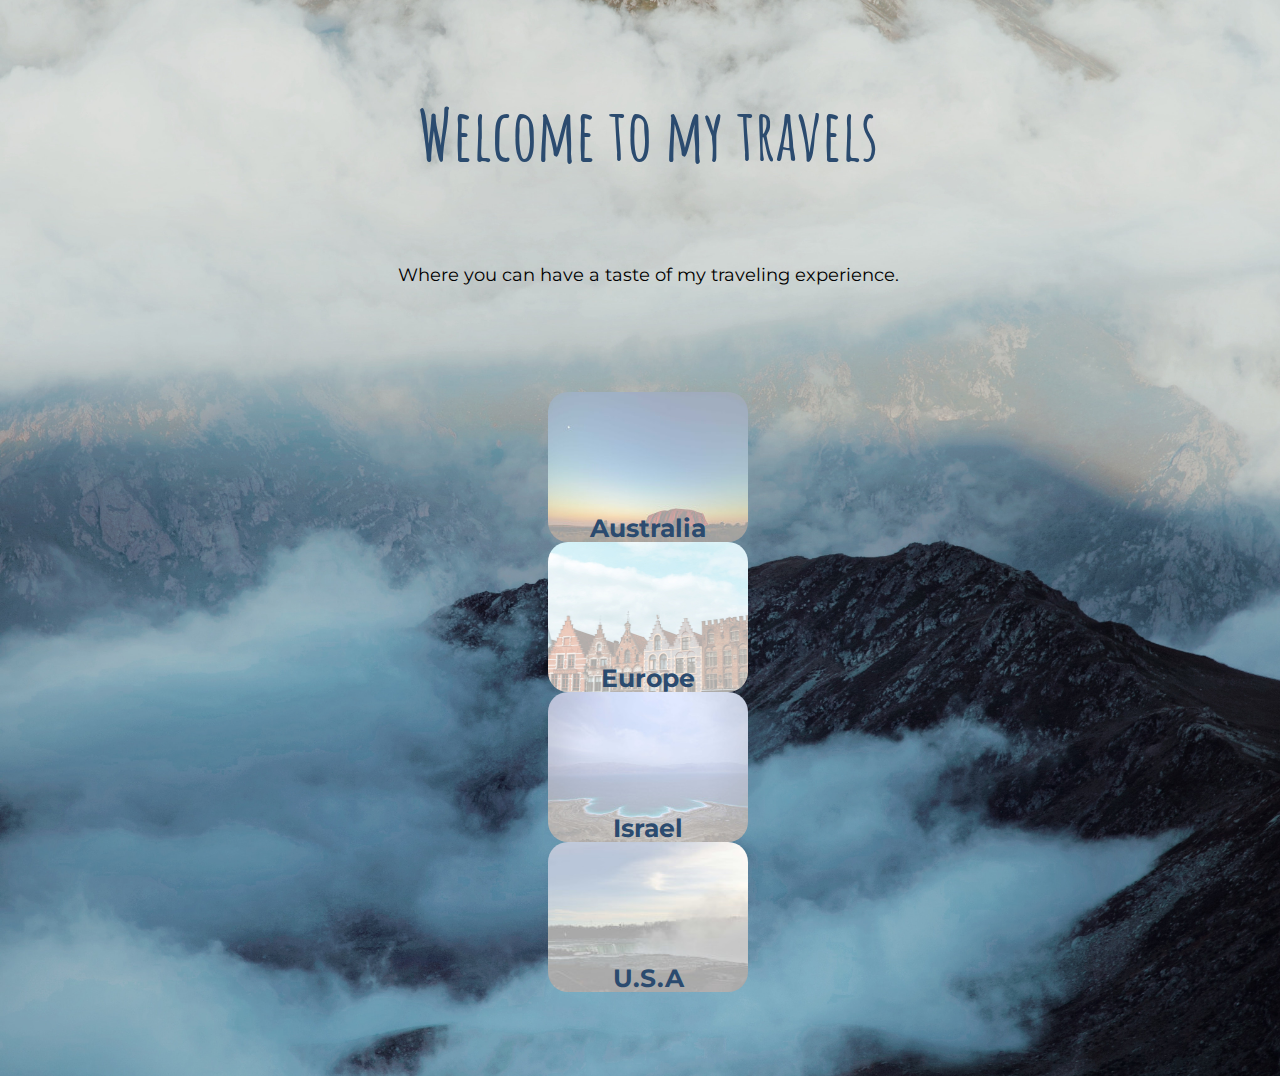
<file: index.html>
<!DOCTYPE html>
<html>
<head>
	<title>My Travels - Home</title>
	<!-- Meta tags -->
	<meta charset="utf-8">
    <meta name="viewport" content="width=device-width, initial-scale=1, shrink-to-fit=no">

	<!-- Google fonts -->
	<link rel="preconnect" href="https://fonts.googleapis.com"><link rel="preconnect" href="https://fonts.gstatic.com" crossorigin><link href="https://fonts.googleapis.com/css2?family=Caveat&family=Montserrat&display=swap" rel="stylesheet">

		<link rel="preconnect" href="https://fonts.googleapis.com">
	<link rel="preconnect" href="https://fonts.gstatic.com" crossorigin>
	<link href="https://fonts.googleapis.com/css2?family=Amatic+SC&family=Caveat&family=Montserrat&display=swap" rel="stylesheet">

	<!-- Bootstrap -->
	<link href="https://cdn.jsdelivr.net/npm/bootstrap@5.2.3/dist/css/bootstrap.min.css" rel="stylesheet" integrity="sha384-rbsA2VBKQhggwzxH7pPCaAqO46MgnOM80zW1RWuH61DGLwZJEdK2Kadq2F9CUG65" crossorigin="anonymous">

<!-- Animate -->
	  <link
    rel="stylesheet"
    href="https://cdnjs.cloudflare.com/ajax/libs/animate.css/4.1.1/animate.min.css"
  />

	<!-- CSS -->
	<link rel="stylesheet" type="text/css" href="Styletravelindex.css">

<!-- <nav class="navbar navbar-expand-lg bg-body-tertiary">
  <div class="container-fluid">
    <a class="navbar-brand" href="index.html">Home</a>
    <button class="navbar-toggler" type="button" data-bs-toggle="collapse" data-bs-target="#navbarSupportedContent" aria-controls="navbarSupportedContent" aria-expanded="false" aria-label="Toggle navigation">
      <span class="navbar-toggler-icon"></span>
    </button>
    <div class="collapse navbar-collapse" id="navbarSupportedContent">
      <ul class="navbar-nav me-auto mb-2 mb-lg-0">
        <li class="nav-item">
        <li class="nav-item dropdown">
          <a class="nav-link dropdown-toggle" href="#" role="button" data-bs-toggle="dropdown" aria-expanded="false">
            Countries
          </a>
          <ul class="dropdown-menu">
            <li><a class="dropdown-item" href="Australia.html">Australia</a></li>
            <li><a class="dropdown-item" href="Europe.html">Europe</a></li>
            <li><a class="dropdown-item" href="Israel.html">Israel</a></li>
            <li><a class="dropdown-item" href="U.S.A.html">U.S.A</a></li>
          </ul>
        </li>
    </div>
  </div>
</nav> -->
</head>
<body>
	<center>
	<div class= "titlepos">
		<h2>Welcome to my travels</h2>
	</div>

<div class="row text-center d-flex justify-content-center h-100">
<div class ="row story d-flex justify-content-center h-100">

	<p class= "col col-lg-8 buff"> Where you can have a taste of my traveling experience.
 <br><br><br><br><br>

<div class:="container d-flex justify-content-center h-100">
	<div class="row gy-5  text-center">
		<div class="col col-lg-3 anim">
			<button type="button">
				<a href="Australia.html">
				<div class="gfg">
				<img src="Pics\Home\buttonausie.jpg">
				<h6 class="img-description">Australia</h6>
				</div>
				</a>
		</button>
		</div>
		<div class="col col-lg-3 anim">
			<button type="button">
				<a href="Europe.html">
				<div class="gfg">
				<img src="Pics\Home\buttoneurope.jpg">
				<h6 class="img-description">Europe</h6>
				</div>
				</a>
		</button>
		</div>
		<div class="col col-lg-3 anim">
			<button type="button">
				<a href="Israel.html">
				<div class="gfg">
				<img src="Pics\Home\buttonisrael.jpg">
				<h6 class="img-description">Israel</h6>
				</div>
				</a>
	</button>
		</div>
		<div class="col col-lg-3 anim">
			<button type="button">
			<a href="U.S.A.html">
			<div class="gfg">
			<img src="Pics\Home\buttonusa.jpg">
			<h6 class="img-description">U.S.A</h6>
			</div>
			</a>
	</button>
	</div>
 </div>
</div>





<script src="https://cdn.jsdelivr.net/npm/bootstrap@5.2.3/dist/js/bootstrap.bundle.min.js" integrity="sha384-kenU1KFdBIe4zVF0s0G1M5b4hcpxyD9F7jL+jjXkk+Q2h455rYXK/7HAuoJl+0I4" crossorigin="anonymous"></script>

<br><br>

</body>
</html>
</file>
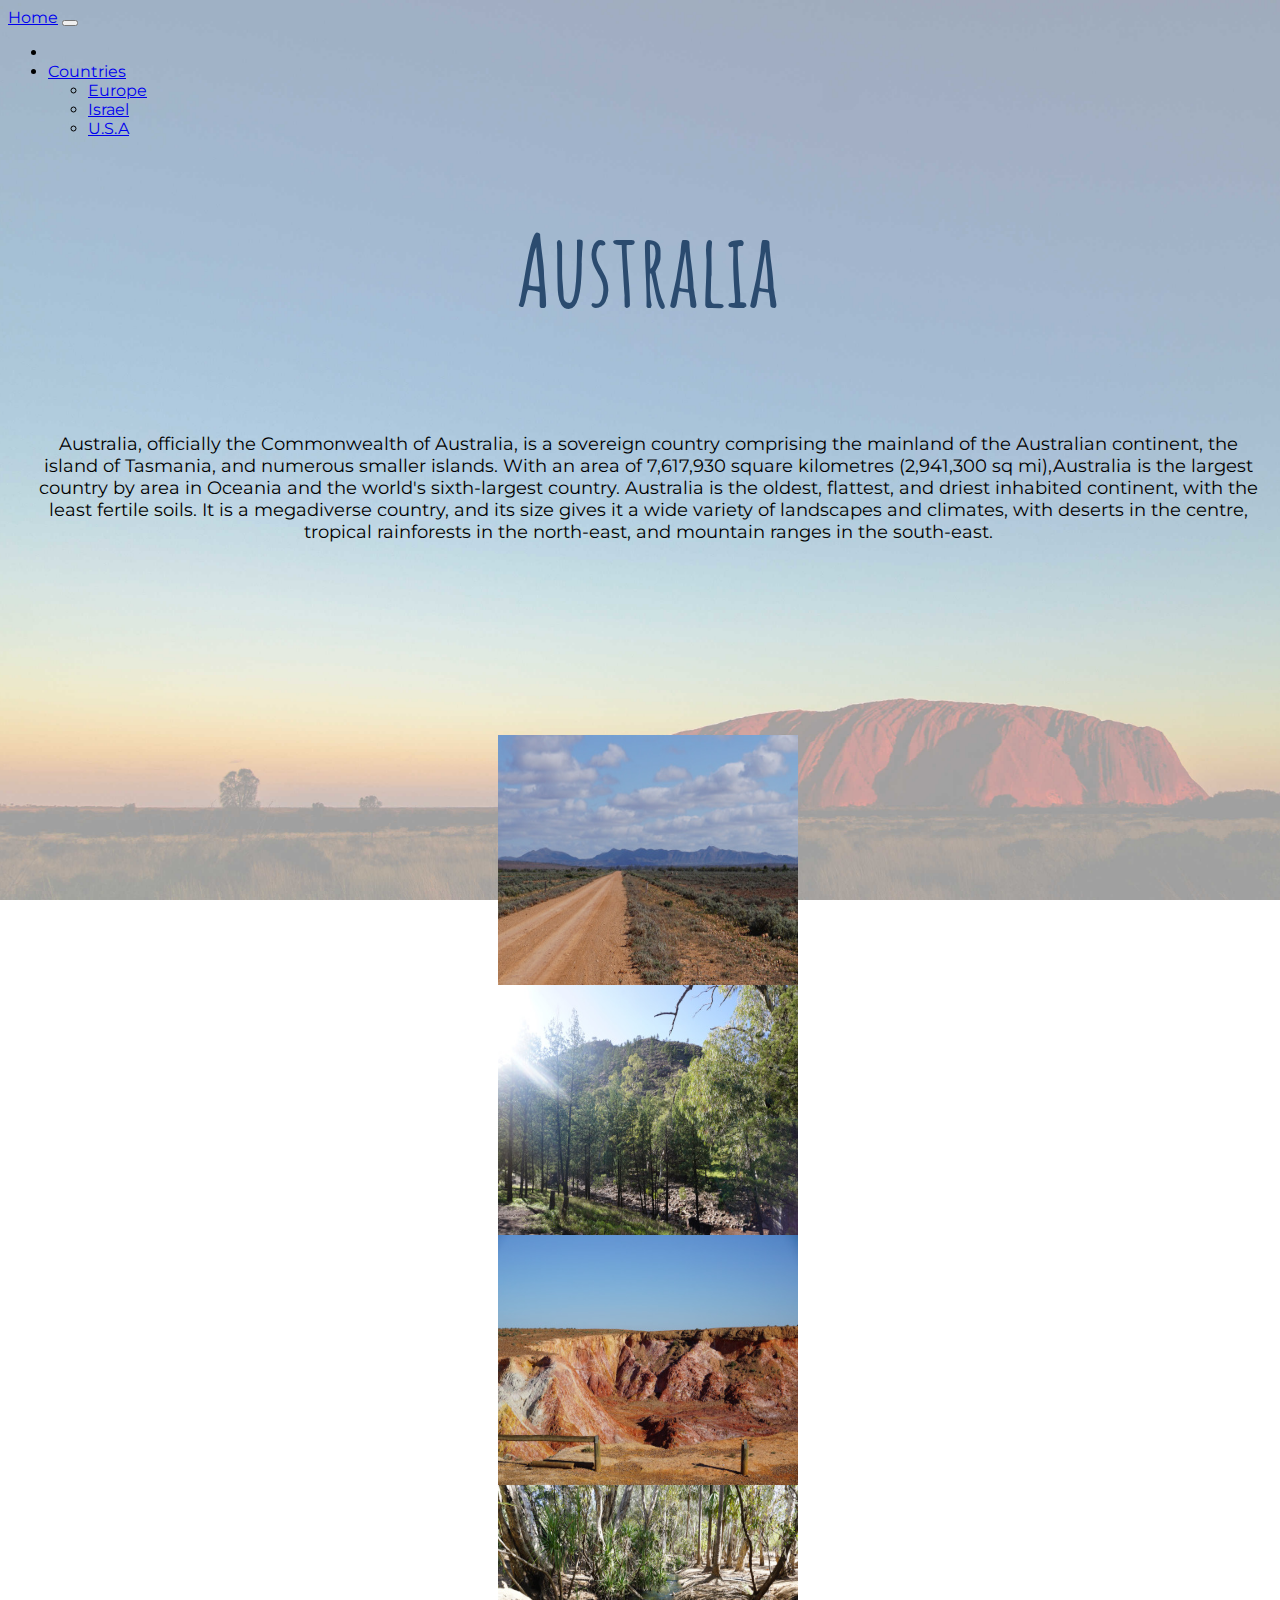
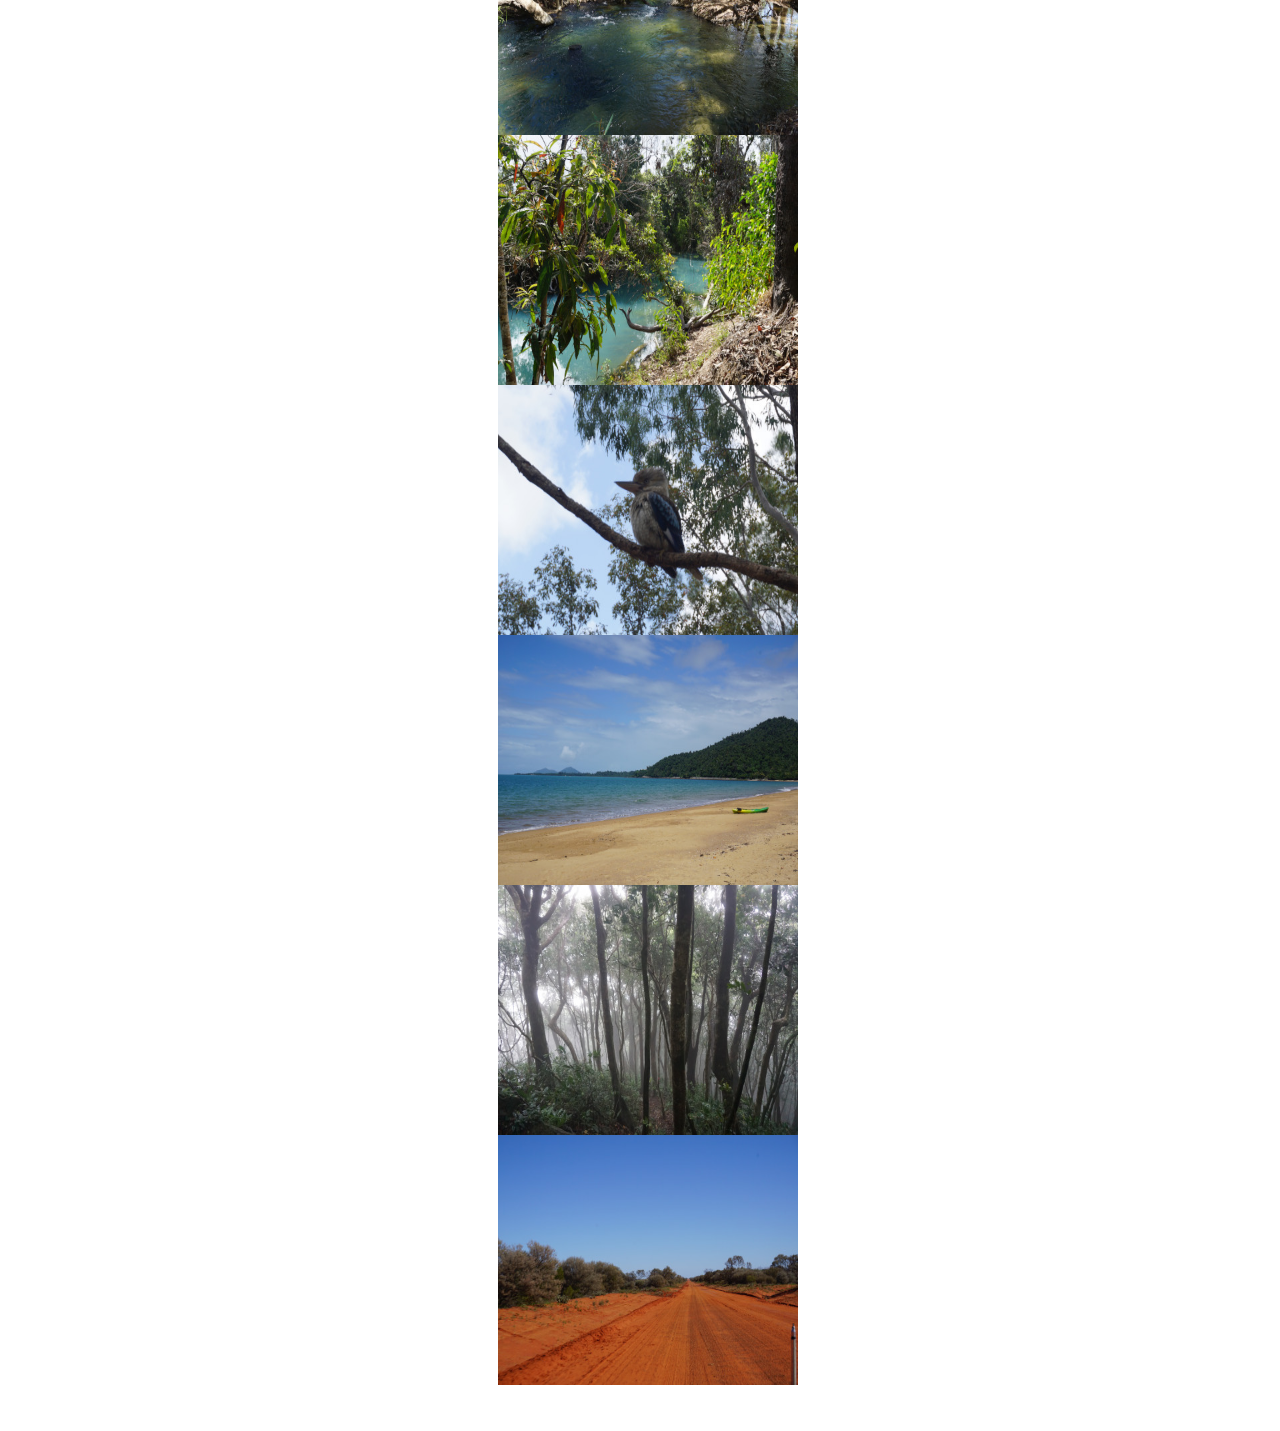
<file: Australia.html>
<!DOCTYPE html>
<html>
<head>
	<title>My Travels - Australia</title>
	<!-- Meta tags -->
	<meta charset="utf-8">
    <meta name="viewport" content="width=device-width, initial-scale=1, shrink-to-fit=no">

	<!-- Google fonts -->
	<link rel="preconnect" href="https://fonts.googleapis.com"><link rel="preconnect" href="https://fonts.gstatic.com" crossorigin><link href="https://fonts.googleapis.com/css2?family=Caveat&family=Montserrat&display=swap" rel="stylesheet">

		<link rel="preconnect" href="https://fonts.googleapis.com">
	<link rel="preconnect" href="https://fonts.gstatic.com" crossorigin>
	<link href="https://fonts.googleapis.com/css2?family=Amatic+SC&family=Caveat&family=Montserrat&display=swap" rel="stylesheet">

	<!-- Bootstrap -->
	<link href="https://cdn.jsdelivr.net/npm/bootstrap@5.2.3/dist/css/bootstrap.min.css" rel="stylesheet" integrity="sha384-rbsA2VBKQhggwzxH7pPCaAqO46MgnOM80zW1RWuH61DGLwZJEdK2Kadq2F9CUG65" crossorigin="anonymous">
	<!-- CSS -->
	<link rel="stylesheet" type="text/css" href="styleaus.css">

<nav class="navbar navbar-expand-lg bg-body-tertiary">
  <div class="container-fluid">
    <a class="navbar-brand" href="index.html">Home</a>
    <button class="navbar-toggler" type="button" data-bs-toggle="collapse" data-bs-target="#navbarSupportedContent" aria-controls="navbarSupportedContent" aria-expanded="false" aria-label="Toggle navigation">
      <span class="navbar-toggler-icon"></span>
    </button>
    <div class="collapse navbar-collapse" id="navbarSupportedContent">
      <ul class="navbar-nav me-auto mb-2 mb-lg-0">
        <li class="nav-item">
        <li class="nav-item dropdown">
          <a class="nav-link dropdown-toggle" href="#" role="button" data-bs-toggle="dropdown" aria-expanded="false">
            Countries
          </a>
          <ul class="dropdown-menu">
            <li><a class="dropdown-item" href="Europe.html">Europe</a></li>
            <li><a class="dropdown-item" href="Israel.html">Israel</a></li>
            <li><a class="dropdown-item" href="U.S.A.html">U.S.A</a></li>
          </ul>
        </li>
    </div>
  </div>
</nav>
</head>
<body>
	<center>
	<div class= "titlepos">
		<h1>Australia</h1><br>
	</div>

<div class="row text-center d-flex justify-content-center h-100">
<div class ="row story d-flex justify-content-center h-100">

	<p class= "col col-lg-8 buff"> Australia, officially the Commonwealth of Australia, is a sovereign country comprising the mainland of the Australian continent, the island of Tasmania, and numerous smaller islands. With an area of 7,617,930 square kilometres (2,941,300 sq mi),Australia is the largest country by area in Oceania and the world's sixth-largest country. Australia is the oldest, flattest, and driest inhabited continent, with the least fertile soils. It is a megadiverse country, and its size gives it a wide variety of landscapes and climates, with deserts in the centre, tropical rainforests in the north-east, and mountain ranges in the south-east.
 </div></div><br><br><br><br><br><br><br><br>

<div class:="container d-flex justify-content-center h-100">
	<div class="row gy-5  text-center">
		<div class="col col-lg-4 padl">
			<div class="gfg">
			<img src="Pics\Pics-Aus\ausiefirstimage.jpg">
			<h6 class="img-description">On the road to Flinders Ranges, SA</h6>
			</div>
		</div>
		<div class="col col-lg-4 padrl">
			<div class="gfg">
			<img src="Pics\Pics-Aus\ausiesecondimage.jpg">
			<h6 class="img-description">Flinders Ranges, SA</h6>
			</div>
		</div>
		<div class="col col-lg-4 padr">
			<div class="gfg">
			<img src="Pics\Pics-Aus\ausiethirdimage.jpg">
			<h6 class="img-description">The Painted Desert, SA</h6>
		</div>
		</div>
	
		<div class="col col-lg-4 padl">
			<div class="gfg">
			<img src="Pics\Pics-Aus\ausiefourthimage.jpg">
			<h6 class="img-description">Mataranka, NT</h6>
		</div>
		</div>
		<div class="col col-lg-4 padrl">
			<div class="gfg">
			<img src="Pics\Pics-Aus\ausiefifthimage.jpg">
			<h6 class="img-description">Mataranka, NT</h6>
		</div>
		</div>
		<div class="col col-lg-4 padr">
			<div class="gfg ">
			<img src="Pics\Pics-Aus\ausiesixthimage.jpg">
			<h6 class="img-description">A Kookaburra sitting on an old gum tree</h6>
		</div>
		</div>
		<div class="col col-lg-4 padl">
			<div class="gfg">
			<img src="Pics\Pics-Aus\ausieimage7.jpg">
			<h6 class="img-description">Along the beach, QLD</h6>
		</div>
		</div>
		<div class="col col-lg-4 padrl">
			<div class="gfg">
			<img src="Pics\Pics-Aus\ausieimage8.jpg">
			<h6 class="img-description">Daintree Forest, QLD</h6>
		</div>
		</div>
		<div class="col col-lg-4 padr">
			<div class="gfg ">
			<img src="Pics\Pics-Aus\ausieimage9.jpg">
			<h6 class="img-description">Classic red Ausie soil, SA</h6>
		</div>
		</div>
		</div>
	</div>
</div>





<script src="https://cdn.jsdelivr.net/npm/bootstrap@5.2.3/dist/js/bootstrap.bundle.min.js" integrity="sha384-kenU1KFdBIe4zVF0s0G1M5b4hcpxyD9F7jL+jjXkk+Q2h455rYXK/7HAuoJl+0I4" crossorigin="anonymous"></script>

<br><br>

</body>
</html>
</file>
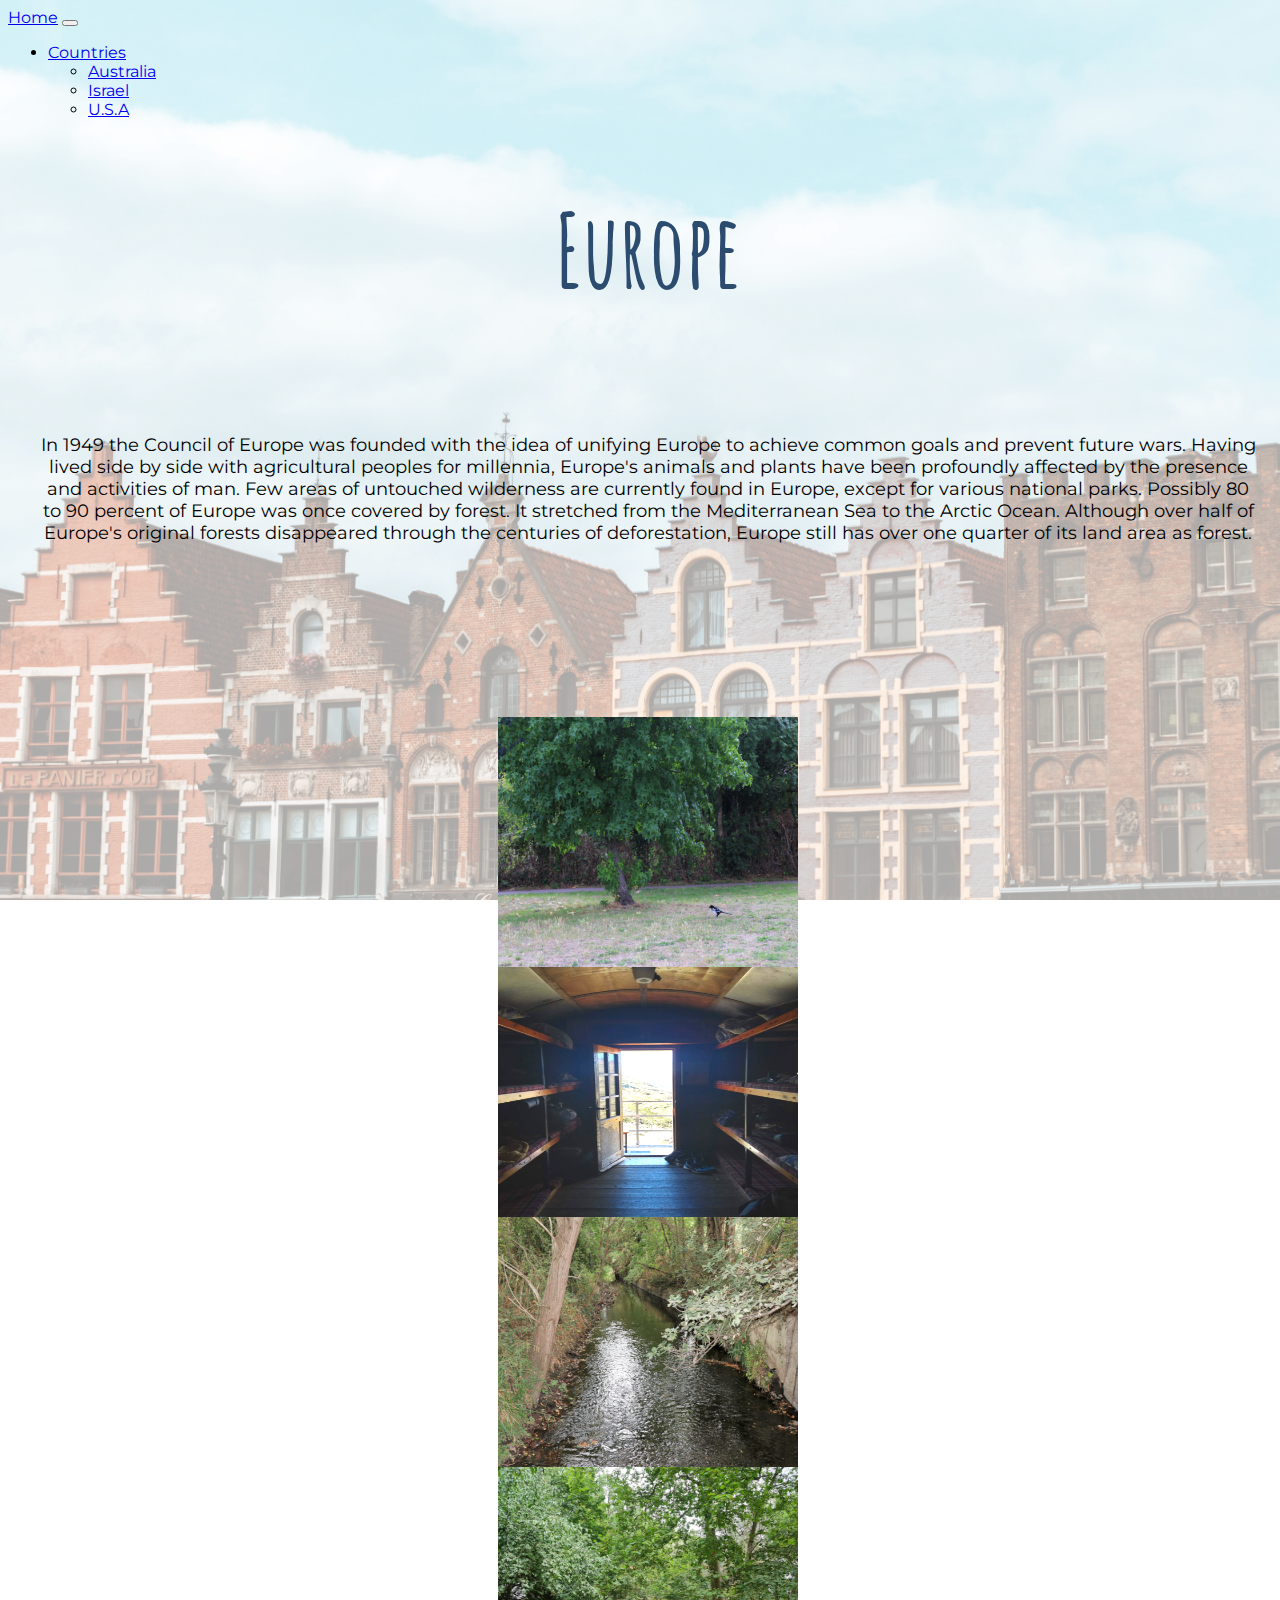
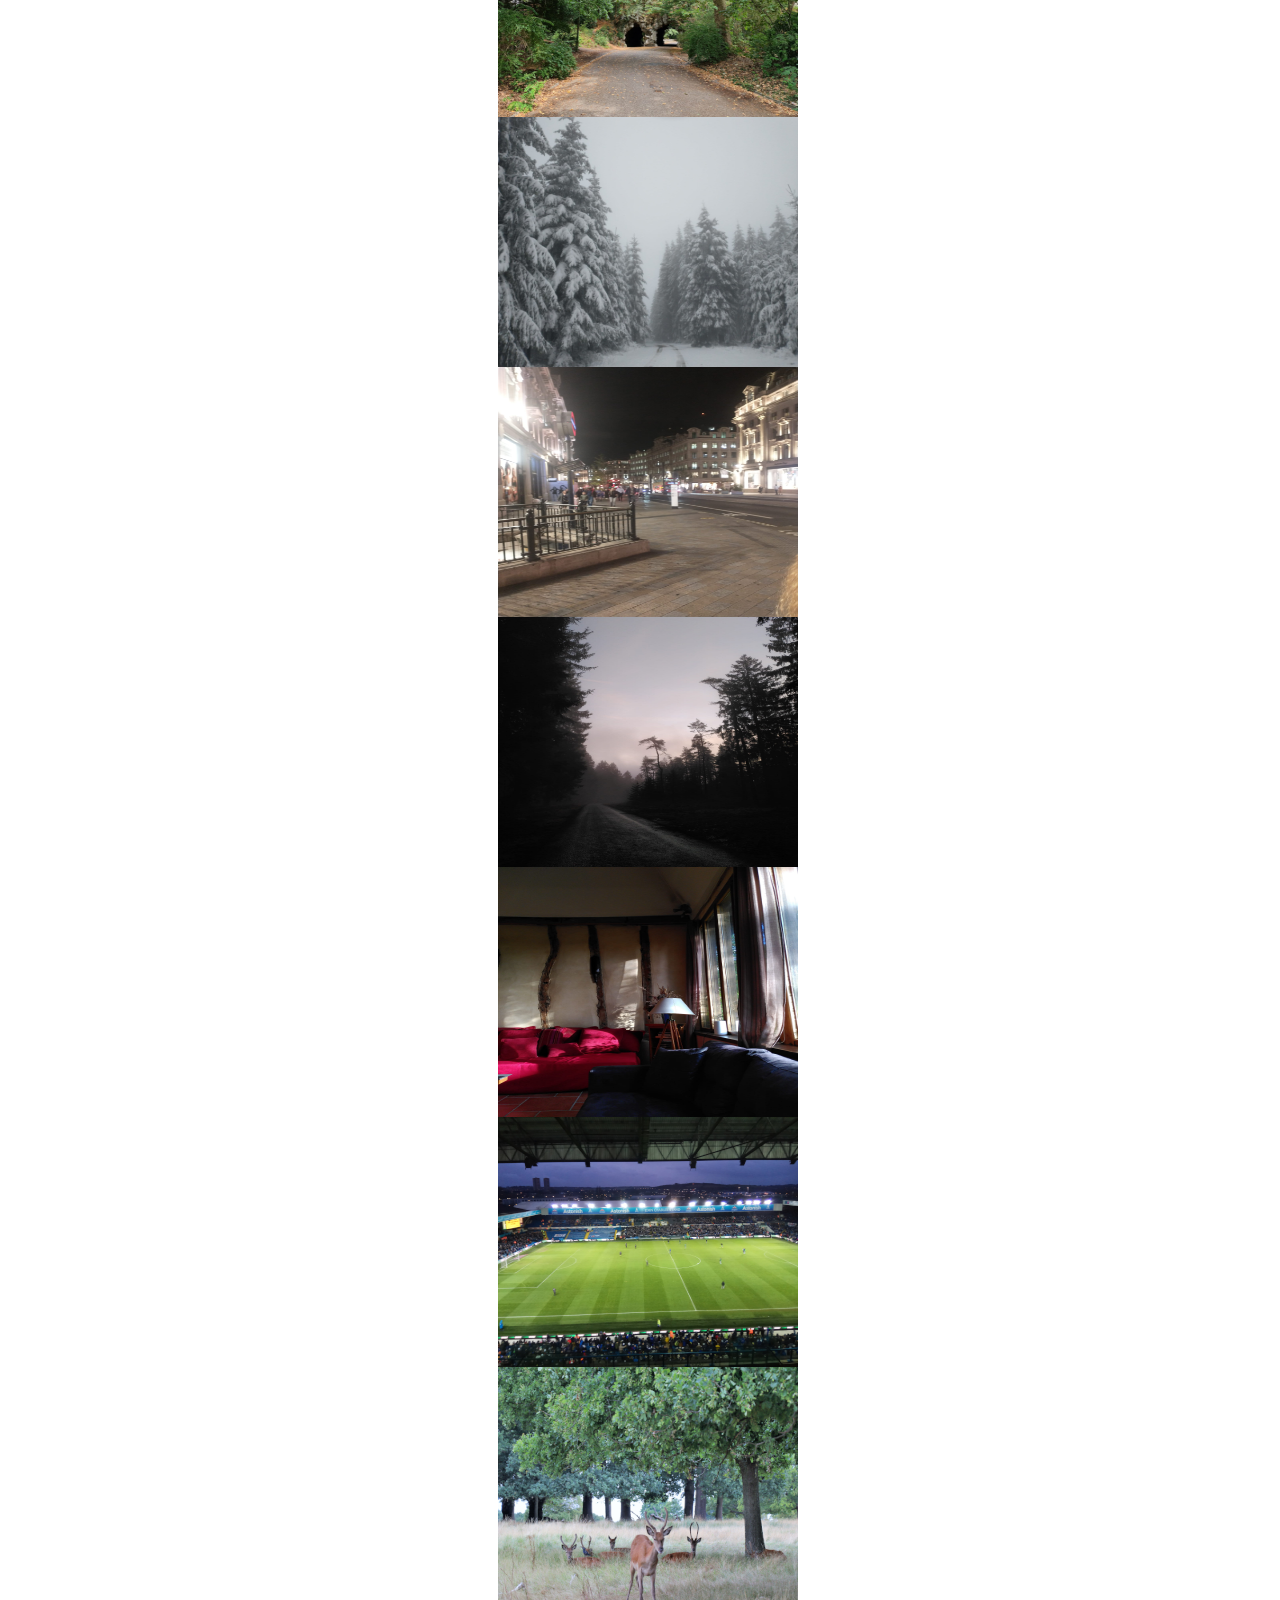
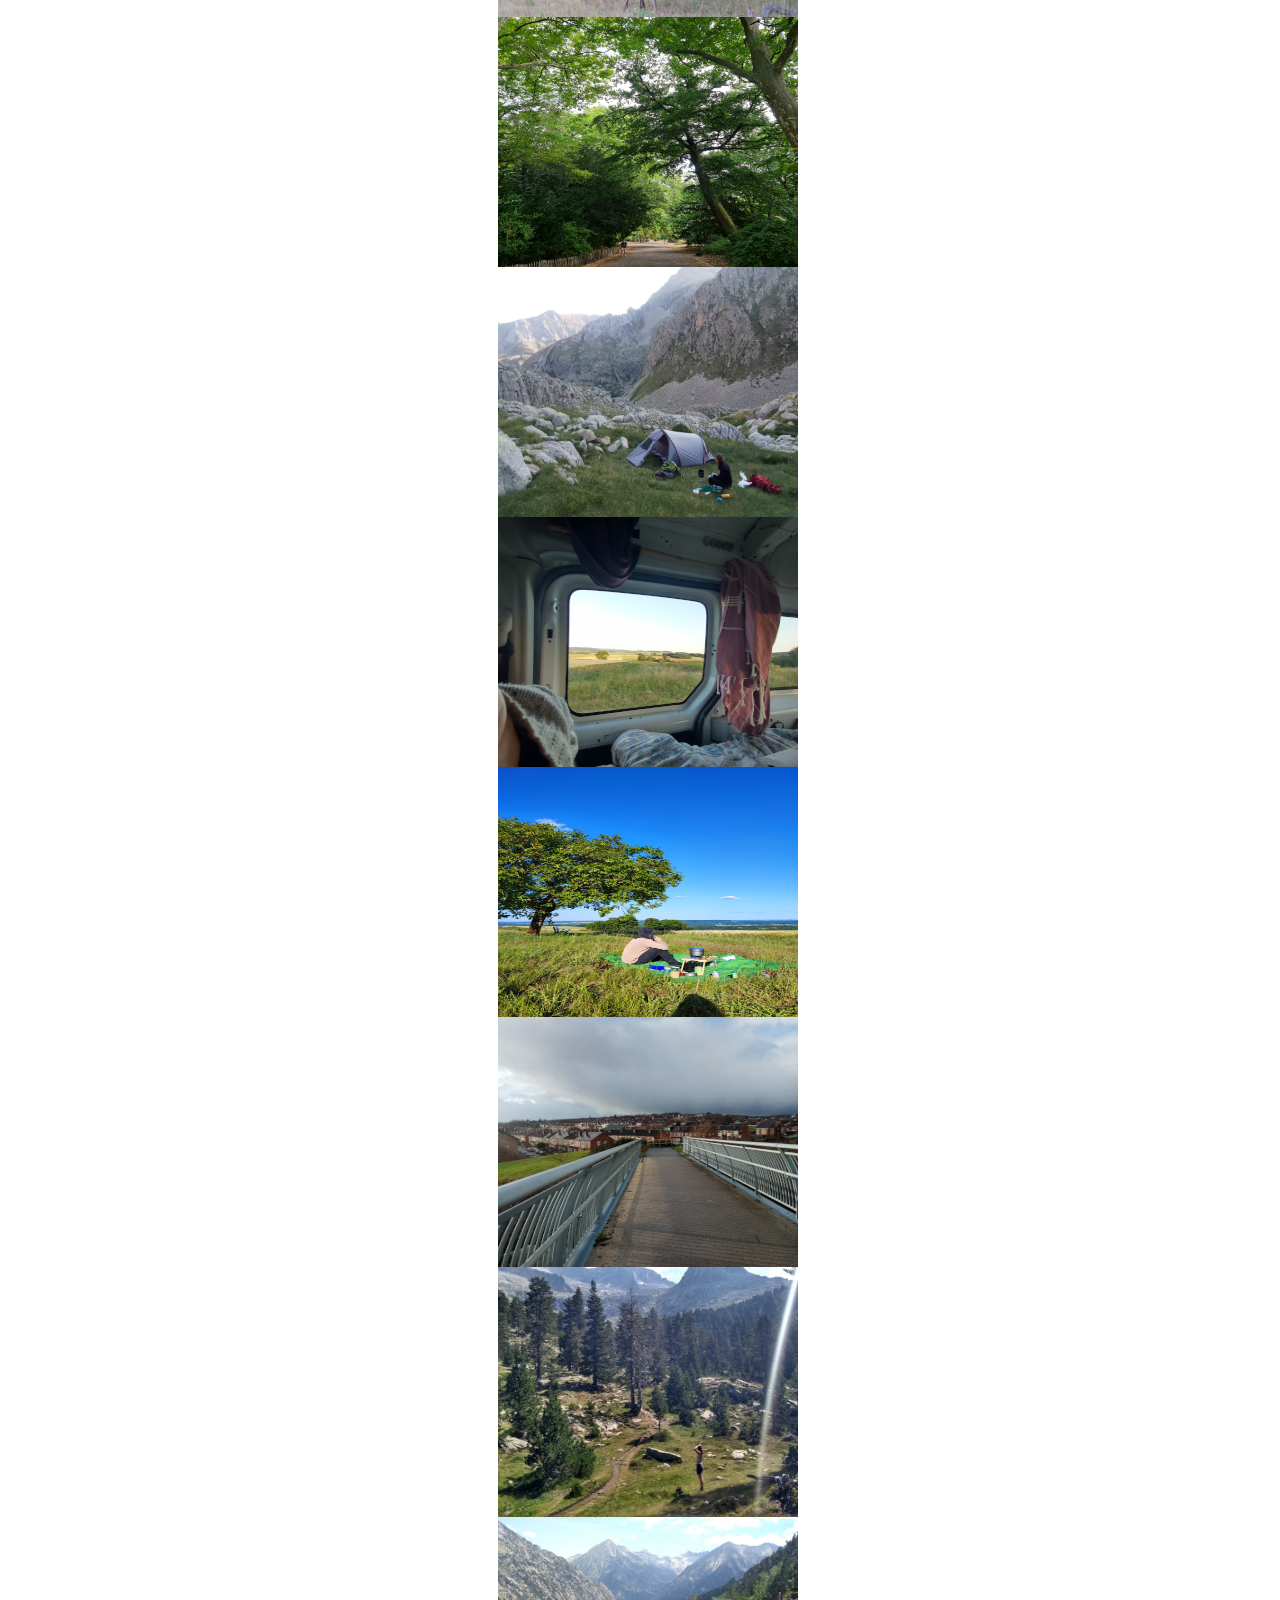
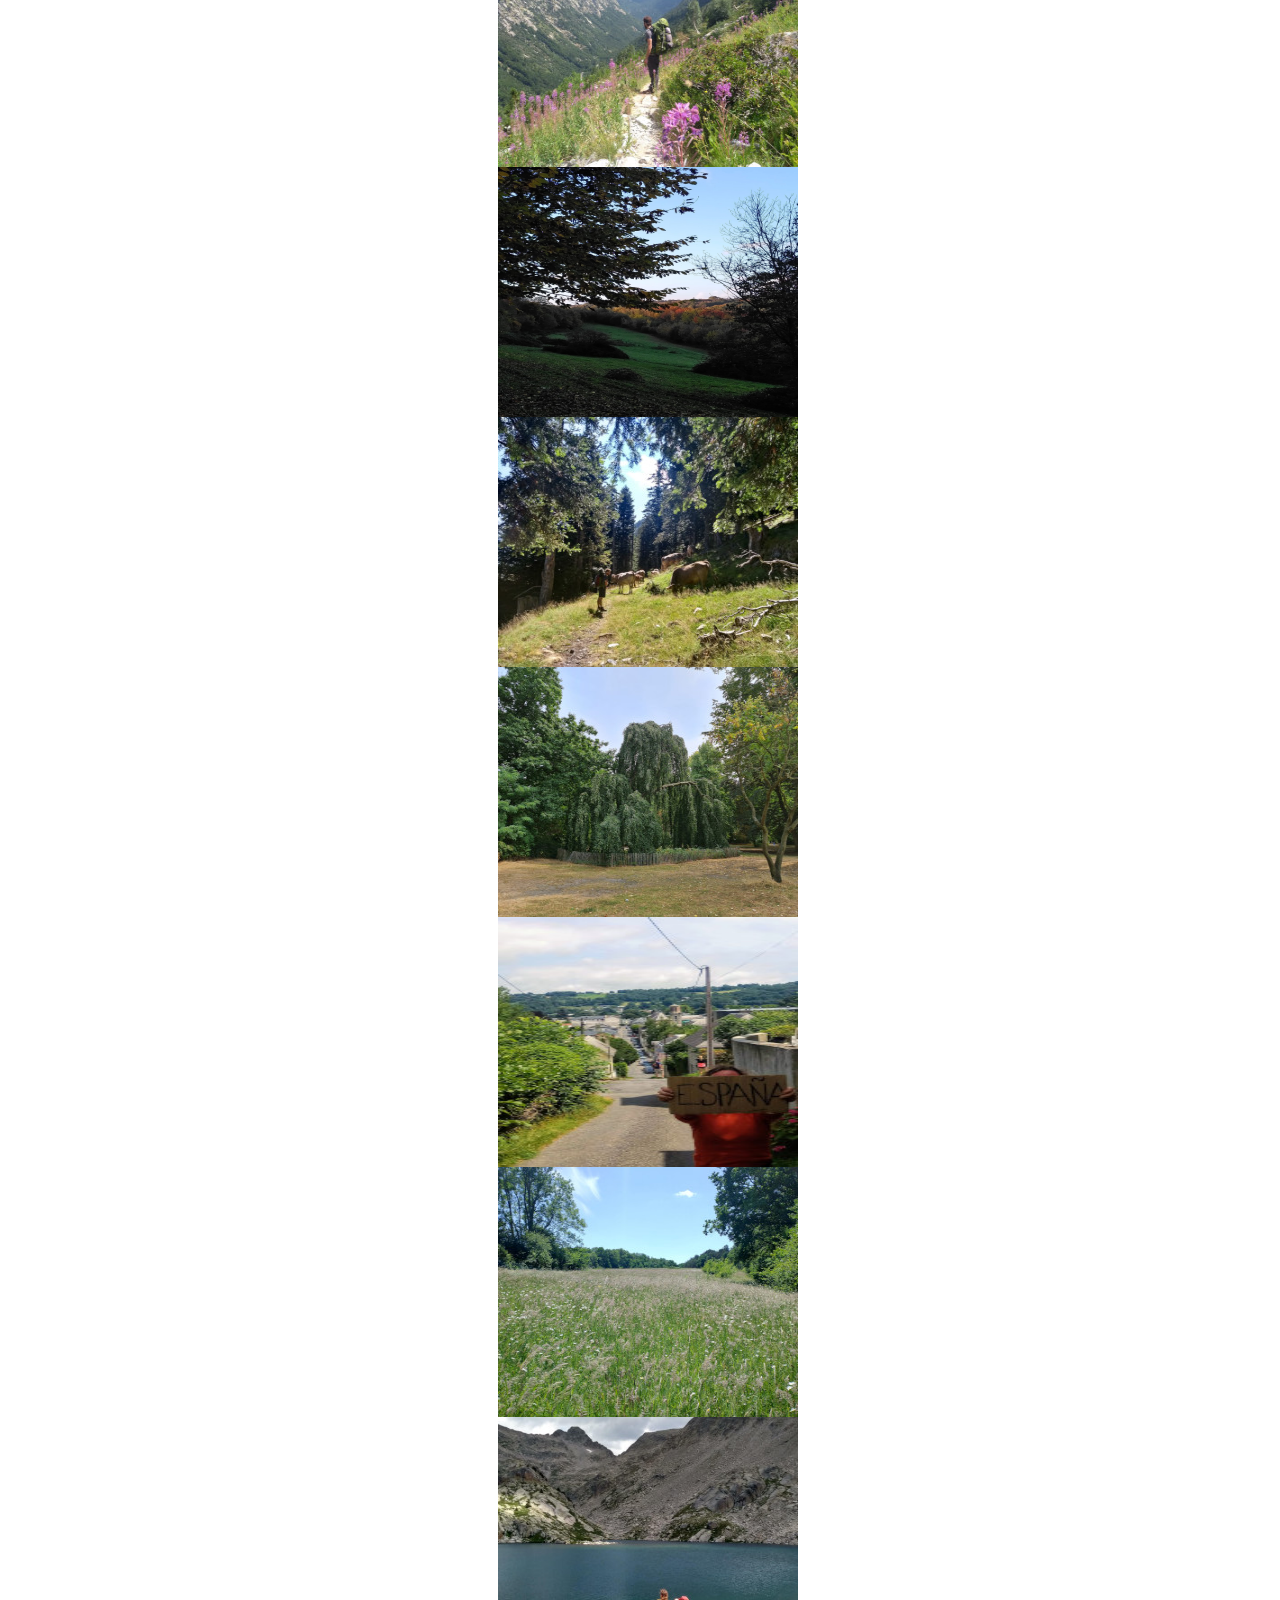
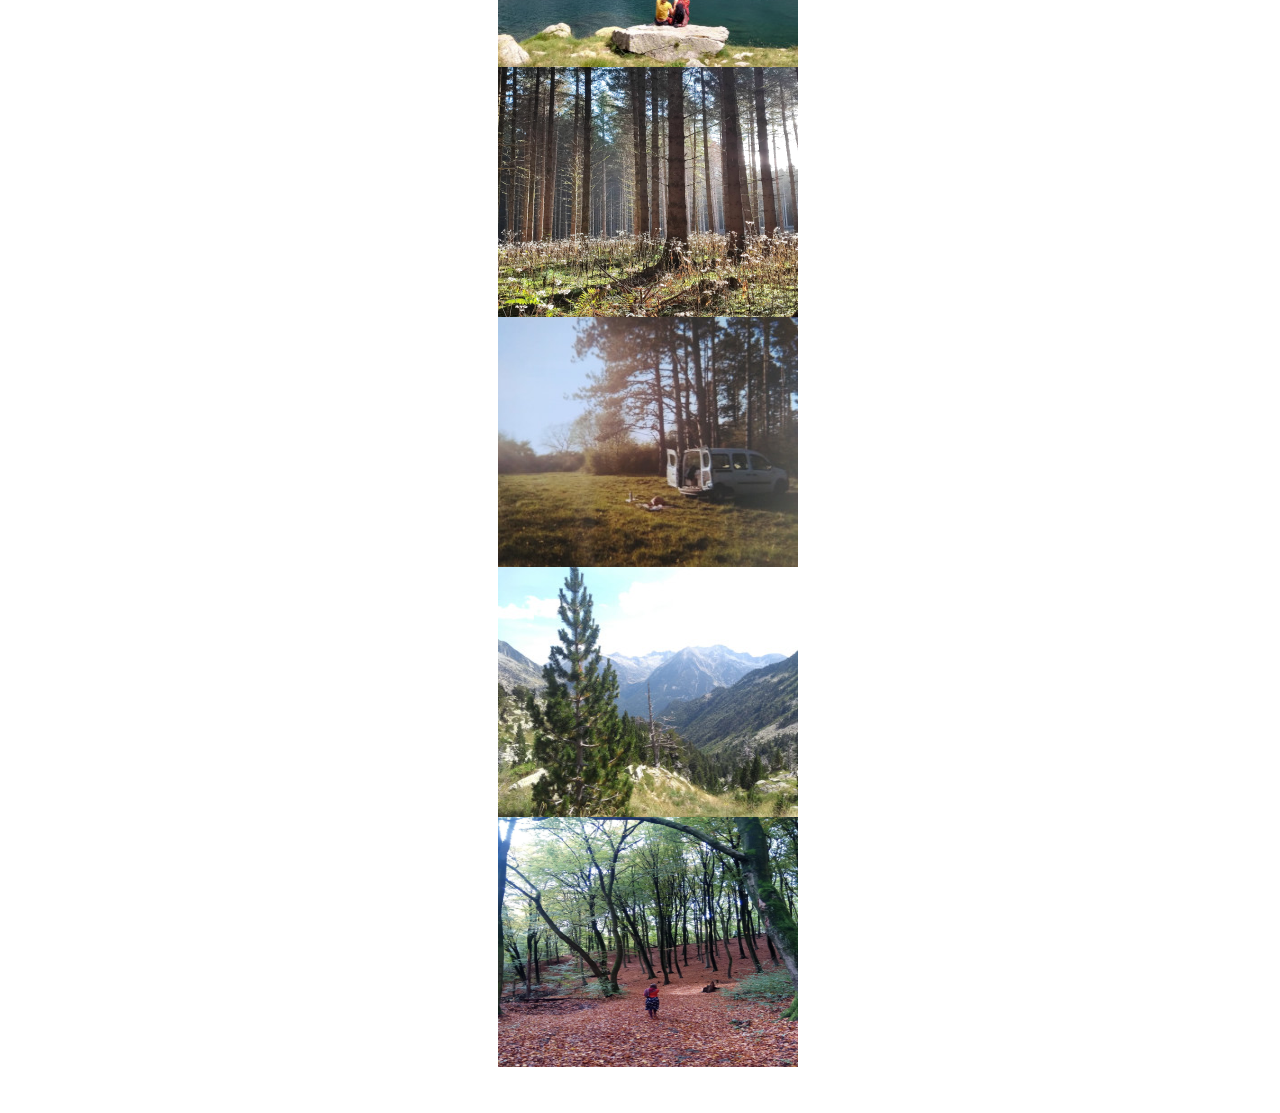
<file: Europe.html>
<!DOCTYPE html>
<html>
<head>
	<title>My Travels - Europe</title>
	<!-- Meta tags -->
	<meta charset="utf-8">
    <meta name="viewport" content="width=device-width, initial-scale=1, shrink-to-fit=no">

	<!-- Google fonts -->
	<link rel="preconnect" href="https://fonts.googleapis.com"><link rel="preconnect" href="https://fonts.gstatic.com" crossorigin><link href="https://fonts.googleapis.com/css2?family=Caveat&family=Montserrat&display=swap" rel="stylesheet">

		<link rel="preconnect" href="https://fonts.googleapis.com">
	<link rel="preconnect" href="https://fonts.gstatic.com" crossorigin>
	<link href="https://fonts.googleapis.com/css2?family=Amatic+SC&family=Caveat&family=Montserrat&display=swap" rel="stylesheet">

	<!-- Bootstrap -->
	<link href="https://cdn.jsdelivr.net/npm/bootstrap@5.2.3/dist/css/bootstrap.min.css" rel="stylesheet" integrity="sha384-rbsA2VBKQhggwzxH7pPCaAqO46MgnOM80zW1RWuH61DGLwZJEdK2Kadq2F9CUG65" crossorigin="anonymous">
	<!-- CSS -->
	<link rel="stylesheet" type="text/css" href="styleeurope.css">

<nav class="navbar navbar-expand-lg bg-body-tertiary">
  <div class="container-fluid">
    <a class="navbar-brand" href="index.html">Home</a>
    <button class="navbar-toggler" type="button" data-bs-toggle="collapse" data-bs-target="#navbarSupportedContent" aria-controls="navbarSupportedContent" aria-expanded="false" aria-label="Toggle navigation">
      <span class="navbar-toggler-icon"></span>
    </button>
    <div class="collapse navbar-collapse" id="navbarSupportedContent">
      <ul class="navbar-nav me-auto mb-2 mb-lg-0">
        <li class="nav-item dropdown">
          <a class="nav-link dropdown-toggle" href="#" role="button" data-bs-toggle="dropdown" aria-expanded="false">
            Countries
          </a>
          <ul class="dropdown-menu">
            <li><a class="dropdown-item" href="Australia.html">Australia</a></li>
            <li><a class="dropdown-item" href="Israel.html">Israel</a></li>
            <li><a class="dropdown-item" href="U.S.A.html">U.S.A</a></li>
          </ul>
        </li>
    </div>
  </div>
</nav>
</head>
<body>
	<center>
	<div class= "titlepos">
		<h1>Europe</h1><br>
	</div>

<div class="row text-center d-flex justify-content-center h-100">
<div class ="row story d-flex justify-content-center h-100">

	<p class= "col col-lg-8 buff"> In 1949 the Council of Europe was founded with the idea of unifying Europe to achieve common goals and prevent future wars. Having lived side by side with agricultural peoples for millennia, Europe's animals and plants have been profoundly affected by the presence and activities of man. Few areas of untouched wilderness are currently found in Europe, except for various national parks. Possibly 80 to 90 percent of Europe was once covered by forest. It stretched from the Mediterranean Sea to the Arctic Ocean. Although over half of Europe's original forests disappeared through the centuries of deforestation, Europe still has over one quarter of its land area as forest.
 </div></div><br><br><br><br><br><br><br>


<div class:="container d-flex justify-content-center h-100">
	<div class="row gy-5  text-center">
		<div class="col col-lg-4 padl">
			<div class="gfg">
			<img src="Pics\Pics-Europe\pic1.png">
			<h6 class="img-description">Richmond Park, London</h6>
			</div>
		</div>
		<div class="col col-lg-4 padrl">
			<div class="gfg">
			<img src="Pics\Pics-Europe\pic2.jpeg">
			<h6 class="img-description">Refugio-Pyrenees, Spain</h6>
			</div>
		</div>
		<div class="col col-lg-4 padr">
			<div class="gfg">
			<img src="Pics\Pics-Europe\pic3.png">
			<h6 class="img-description">Richmond Park, London</h6>
		</div>
		</div>
	
		<div class="col col-lg-4 padl">
			<div class="gfg">
			<img src="Pics\Pics-Europe\pic4.jpeg">
			<h6 class="img-description">Citadel Park, Gent</h6>
		</div>
		</div>
		<div class="col col-lg-4 padrl">
			<div class="gfg">
			<img src="Pics\Pics-Europe\pic13.jpeg">
			<h6 class="img-description">Hoge Venen, Belgium</h6>
		</div>
		</div>
		<div class="col col-lg-4 padr">
			<div class="gfg ">
			<img src="Pics\Pics-Europe\pic6.jpeg">
			<h6 class="img-description">London</h6>
		</div>
		</div>
		<div class="col col-lg-4 padl">
			<div class="gfg">
			<img src="Pics\Pics-Europe\pic7.jpeg">		<h6 class="img-description">Saint-Hubert, Belgium</h6>
		</div>
		</div>
		<div class="col col-lg-4 padrl">
			<div class="gfg">
			<img src="Pics\Pics-Europe\pic8.jpeg">
			<h6 class="img-description">Pavilly, France</h6>
		</div>
		</div>
		<div class="col col-lg-4 padr">
			<div class="gfg ">
			<img src="Pics\Pics-Europe\pic9.jpg">
			<h6 class="img-description">Eland Road, Leeds</h6>
		</div>
		</div>
		<div class="col col-lg-4 padl">
			<div class="gfg">
			<img src="Pics\Pics-Europe\pic10.png">
			<h6 class="img-description">Richmond Park, London</h6>
			</div>
		</div>
		<div class="col col-lg-4 padl">
			<div class="gfg">
			<img src="Pics\Pics-Europe\pic11.jpeg">
			<h6 class="img-description">Citadel Park, Gent</h6>
			</div>
		</div>
		<div class="col col-lg-4 padl">
			<div class="gfg">
			<img src="Pics\Pics-Europe\pic12.jpeg">
			<h6 class="img-description">Pyrenees, Spain</h6>
			</div>
		</div>
		<div class="col col-lg-4 padl">
			<div class="gfg">
			<img src="Pics\Pics-Europe\pic5.jpeg">
			<h6 class="img-description">Central France</h6>
			</div>
		</div>
		<div class="col col-lg-4 padl">
			<div class="gfg">
			<img src="Pics\Pics-Europe\pic14.jpeg">
			<h6 class="img-description">Central France</h6>
			</div>
		</div>
		<div class="col col-lg-4 padl">
			<div class="gfg">
			<img src="Pics\Pics-Europe\pic15.jpg">
			<h6 class="img-description">Leeds</h6>
			</div>
		</div>
		<div class="col col-lg-4 padl">
			<div class="gfg">
			<img src="Pics\Pics-Europe\pic16.jpeg">
			<h6 class="img-description">Pyrenees, Spain</h6>
			</div>
		</div>
		<div class="col col-lg-4 padl">
			<div class="gfg">
			<img src="Pics\Pics-Europe\pic17.jpeg">
			<h6 class="img-description">Pyrenees, Spain</h6>
			</div>
		</div>
		<div class="col col-lg-4 padl">
			<div class="gfg">
			<img src="Pics\Pics-Europe\pic18.jpeg">
			<h6 class="img-description">Pavilly, France</h6>
			</div>
		</div>
		<div class="col col-lg-4 padl">
			<div class="gfg">
			<img src="Pics\Pics-Europe\pic19.jpeg">
			<h6 class="img-description">Pyrenees, Spain</h6>
			</div>
		</div>
		<div class="col col-lg-4 padl">
			<div class="gfg">
			<img src="Pics\Pics-Europe\pic20.jpeg">
			<h6 class="img-description">Citadel Park, Gent</h6>
			</div>
		</div>
		<div class="col col-lg-4 padl">
			<div class="gfg">
			<img src="Pics\Pics-Europe\pic21.jpeg">
			<h6 class="img-description">On the way, South France</h6>
			</div>
		</div>
		<div class="col col-lg-4 padl">
			<div class="gfg">
			<img src="Pics\Pics-Europe\pic22.jpeg">
			<h6 class="img-description">Central France</h6>
			</div>
		</div>
		<div class="col col-lg-4 padl">
			<div class="gfg">
			<img src="Pics\Pics-Europe\pic23.jpeg">
			<h6 class="img-description">Pyrenees, Spain</h6>
			</div>
		</div>
		<div class="col col-lg-4 padl">
			<div class="gfg">
			<img src="Pics\Pics-Europe\pic24.jpeg">
			<h6 class="img-description">Ardennen, Belgium</h6>
			</div>
		</div>
		<div class="col col-lg-4 padl">
			<div class="gfg">
			<img src="Pics\Pics-Europe\pic25.jpeg">
			<h6 class="img-description">Ardennen, Belgium</h6>
			</div>
		</div>
		<div class="col col-lg-4 padl">
			<div class="gfg">
			<img src="Pics\Pics-Europe\pic26.jpeg">
			<h6 class="img-description">Pyrenees, Spain
			</div>
		</div>
		<div class="col col-lg-4 padl">
			<div class="gfg">
			<img src="Pics\Pics-Europe\pic27.jpeg">
			<h6 class="img-description">Jansberg, Netherlands</h6>
			</div>
		</div>
		</div>
	</div>
</div>





<script src="https://cdn.jsdelivr.net/npm/bootstrap@5.2.3/dist/js/bootstrap.bundle.min.js" integrity="sha384-kenU1KFdBIe4zVF0s0G1M5b4hcpxyD9F7jL+jjXkk+Q2h455rYXK/7HAuoJl+0I4" crossorigin="anonymous"></script>

<br><br>

</body>
</html>
</file>
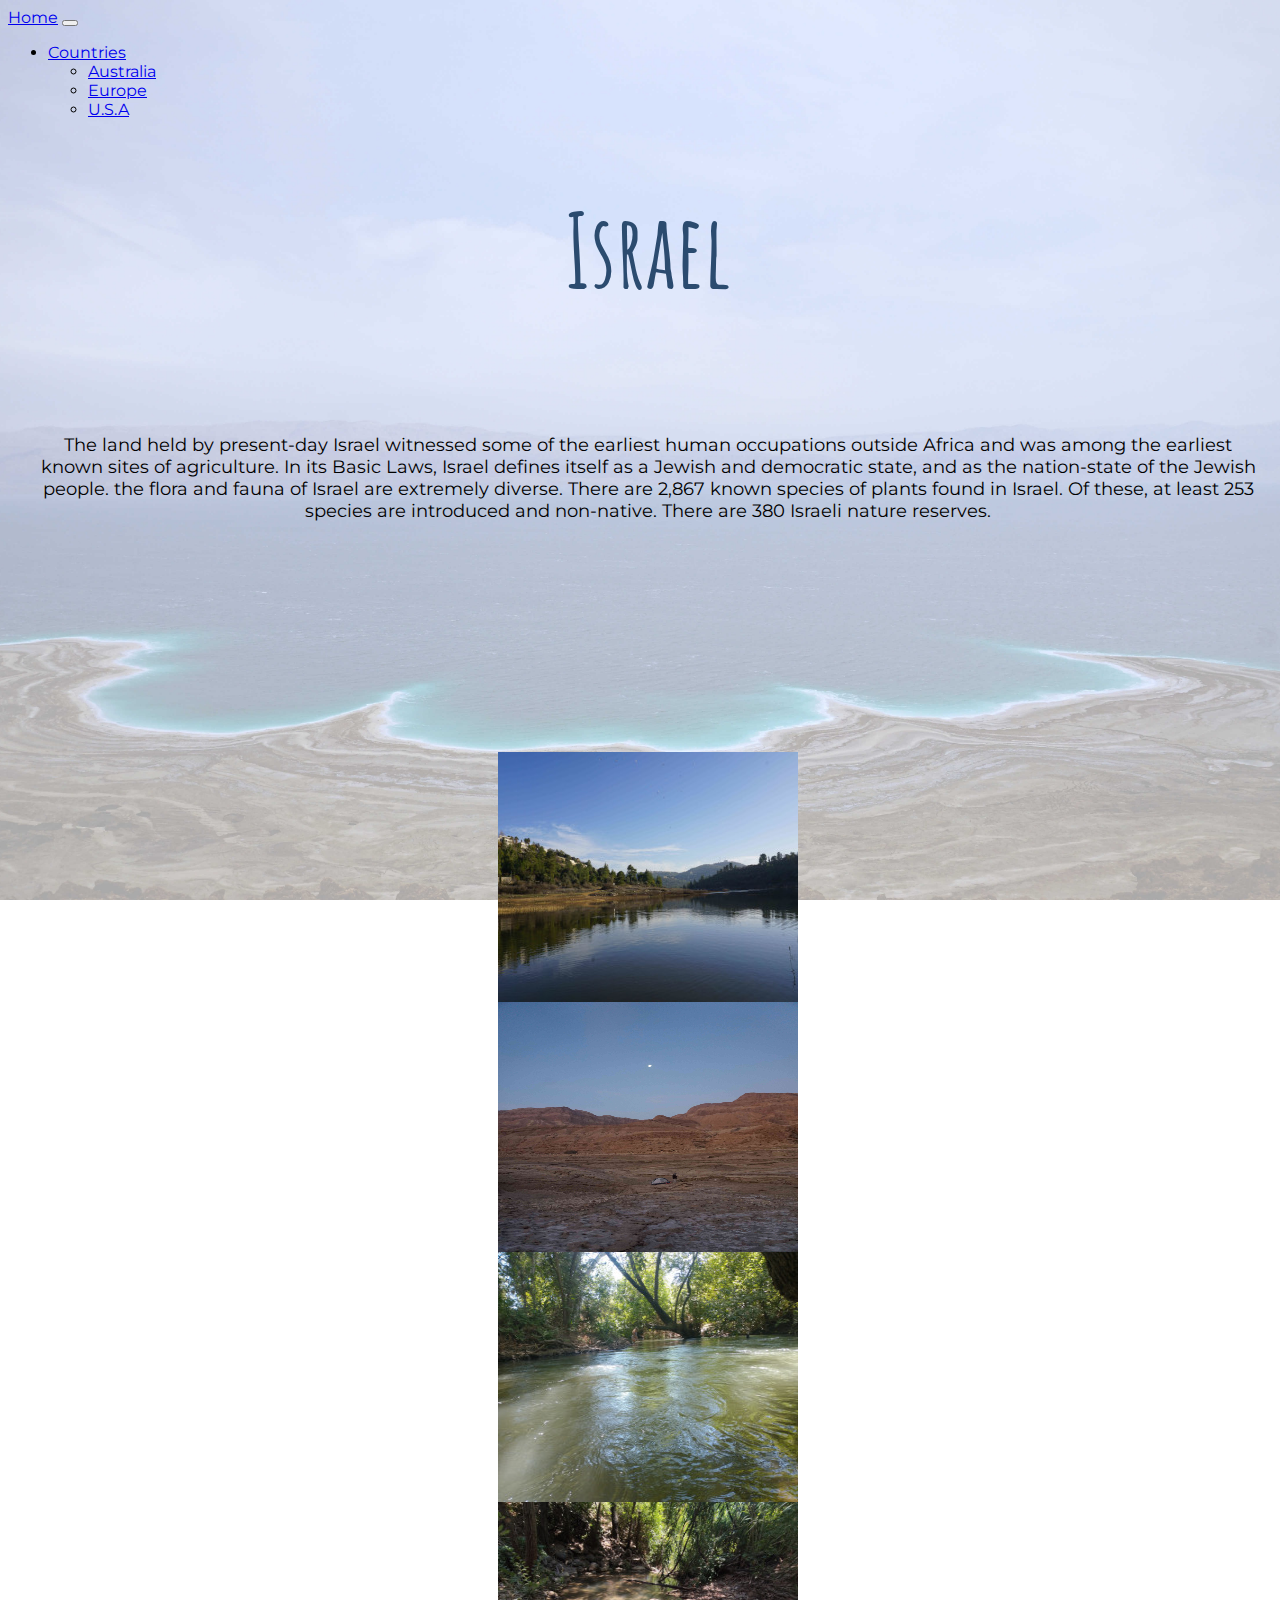
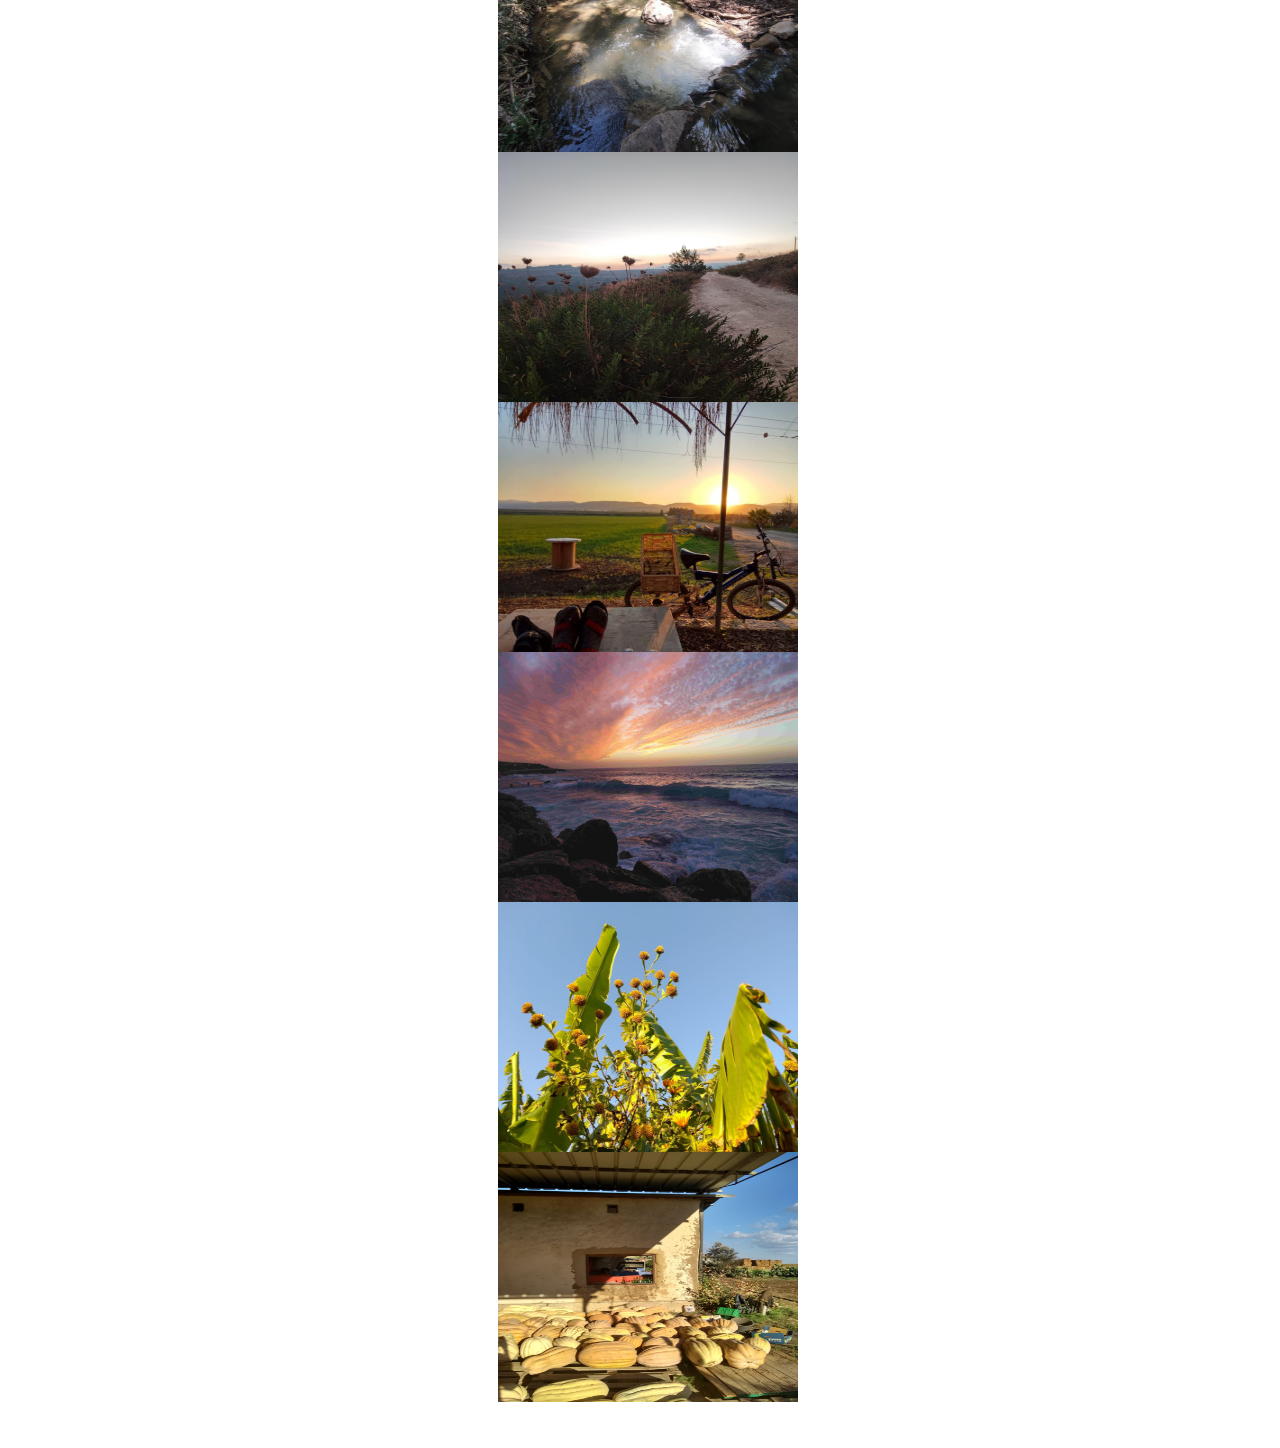
<file: Israel.html>
<!DOCTYPE html>
<html>
<head>
	<title>My Travels - Israel</title>
	<!-- Meta tags -->
	<meta charset="utf-8">
    <meta name="viewport" content="width=device-width, initial-scale=1, shrink-to-fit=no">

	<!-- Google fonts -->
	<link rel="preconnect" href="https://fonts.googleapis.com"><link rel="preconnect" href="https://fonts.gstatic.com" crossorigin><link href="https://fonts.googleapis.com/css2?family=Caveat&family=Montserrat&display=swap" rel="stylesheet">

		<link rel="preconnect" href="https://fonts.googleapis.com">
	<link rel="preconnect" href="https://fonts.gstatic.com" crossorigin>
	<link href="https://fonts.googleapis.com/css2?family=Amatic+SC&family=Caveat&family=Montserrat&display=swap" rel="stylesheet">

	<!-- Bootstrap -->
	<link href="https://cdn.jsdelivr.net/npm/bootstrap@5.2.3/dist/css/bootstrap.min.css" rel="stylesheet" integrity="sha384-rbsA2VBKQhggwzxH7pPCaAqO46MgnOM80zW1RWuH61DGLwZJEdK2Kadq2F9CUG65" crossorigin="anonymous">
	<!-- CSS -->
	<link rel="stylesheet" type="text/css" href="styleisrael.css">

<nav class="navbar navbar-expand-lg bg-body-tertiary">
  <div class="container-fluid">
    <a class="navbar-brand" href="index.html">Home</a>
    <button class="navbar-toggler" type="button" data-bs-toggle="collapse" data-bs-target="#navbarSupportedContent" aria-controls="navbarSupportedContent" aria-expanded="false" aria-label="Toggle navigation">
      <span class="navbar-toggler-icon"></span>
    </button>
    <div class="collapse navbar-collapse" id="navbarSupportedContent">
      <ul class="navbar-nav me-auto mb-2 mb-lg-0">
        <li class="nav-item dropdown">
          <a class="nav-link dropdown-toggle" href="#" role="button" data-bs-toggle="dropdown" aria-expanded="false">
            Countries
          </a>
          <ul class="dropdown-menu">
            <li><a class="dropdown-item" href="Australia.html">Australia</a></li>
            <li><a class="dropdown-item" href="Europe.html">Europe</a></li>
            <li><a class="dropdown-item" href="U.S.A.html">U.S.A</a></li>
          </ul>
        </li>
    </div>
  </div>
</nav>
</head>
<body>
	<center>
	<div class= "titlepos">
		<h1>Israel</h1><br>
	</div>

<div class="row text-center d-flex justify-content-center h-100">
<div class ="row story d-flex justify-content-center h-100">

	<p class= "col col-lg-8 buff"> The land held by present-day Israel witnessed some of the earliest human occupations outside Africa and was among the earliest known sites of agriculture. In its Basic Laws, Israel defines itself as a Jewish and democratic state, and as the nation-state of the Jewish people. the flora and fauna of Israel are extremely diverse. There are 2,867 known species of plants found in Israel. Of these, at least 253 species are introduced and non-native. There are 380 Israeli nature reserves.
 </div></div><br><br><br><br><br><br><br><br><br><br>


<div class:="container d-flex justify-content-center h-100">
	<div class="row gy-5  text-center">
		<div class="col col-lg-4 padl">
			<div class="gfg">
			<img src="Pics\Pics-Israel\pic1.jpg">
			<h6 class="img-description">Jerusalem area</h6>
			</div>
		</div>
		<div class="col col-lg-4 padrl">
			<div class="gfg">
			<img src="Pics\Pics-Israel\pic2.jpg">
			<h6 class="img-description">Moonset, The Dead Sea</h6>
			</div>
		</div>
		<div class="col col-lg-4 padr">
			<div class="gfg">
			<img src="Pics\Pics-Israel\pic3.jpeg">
			<h6 class="img-description">Near She'ar Yashuv, Emek Ahula</h6>
		</div>
		</div>
	
		<div class="col col-lg-4 padl">
			<div class="gfg">
			<img src="Pics\Pics-Israel\pic4.jpeg">
			<h6 class="img-description">Near Kefar Yuval, Emek Ahula</h6>
		</div>
		</div>
		<div class="col col-lg-4 padrl">
			<div class="gfg">
			<img src="Pics\Pics-Israel\pic5.jpeg">
			<h6 class="img-description">Gilo, Jerusalem</h6>
		</div>
		</div>
		<div class="col col-lg-4 padr">
			<div class="gfg ">
			<img src="Pics\Pics-Israel\pic6.jpeg">
			<h6 class="img-description">Kfar Yehoshua, Emek Yizrael</h6>
		</div>
		</div>
		<div class="col col-lg-4 padl">
			<div class="gfg">
			<img src="Pics\Pics-Israel\pic7.jpg">		<h6 class="img-description">Tel Aviv-Yafo</h6>
		</div>
		</div>
		<div class="col col-lg-4 padrl">
			<div class="gfg">
			<img src="Pics\Pics-Israel\pic8.jpeg">
			<h6 class="img-description">Kfar Yehoshua, Emek Yizrael</h6>
		</div>
		</div>
		<div class="col col-lg-4 padr">
			<div class="gfg ">
			<img src="Pics\Pics-Israel\pic9.jpeg">
			<h6 class="img-description">Kfar Yehoshua, Emek Yizrael</h6>
		</div>
		</div>
		</div>
	</div>
</div>





<script src="https://cdn.jsdelivr.net/npm/bootstrap@5.2.3/dist/js/bootstrap.bundle.min.js" integrity="sha384-kenU1KFdBIe4zVF0s0G1M5b4hcpxyD9F7jL+jjXkk+Q2h455rYXK/7HAuoJl+0I4" crossorigin="anonymous"></script>

<br><br>

</body>
</html>
</file>
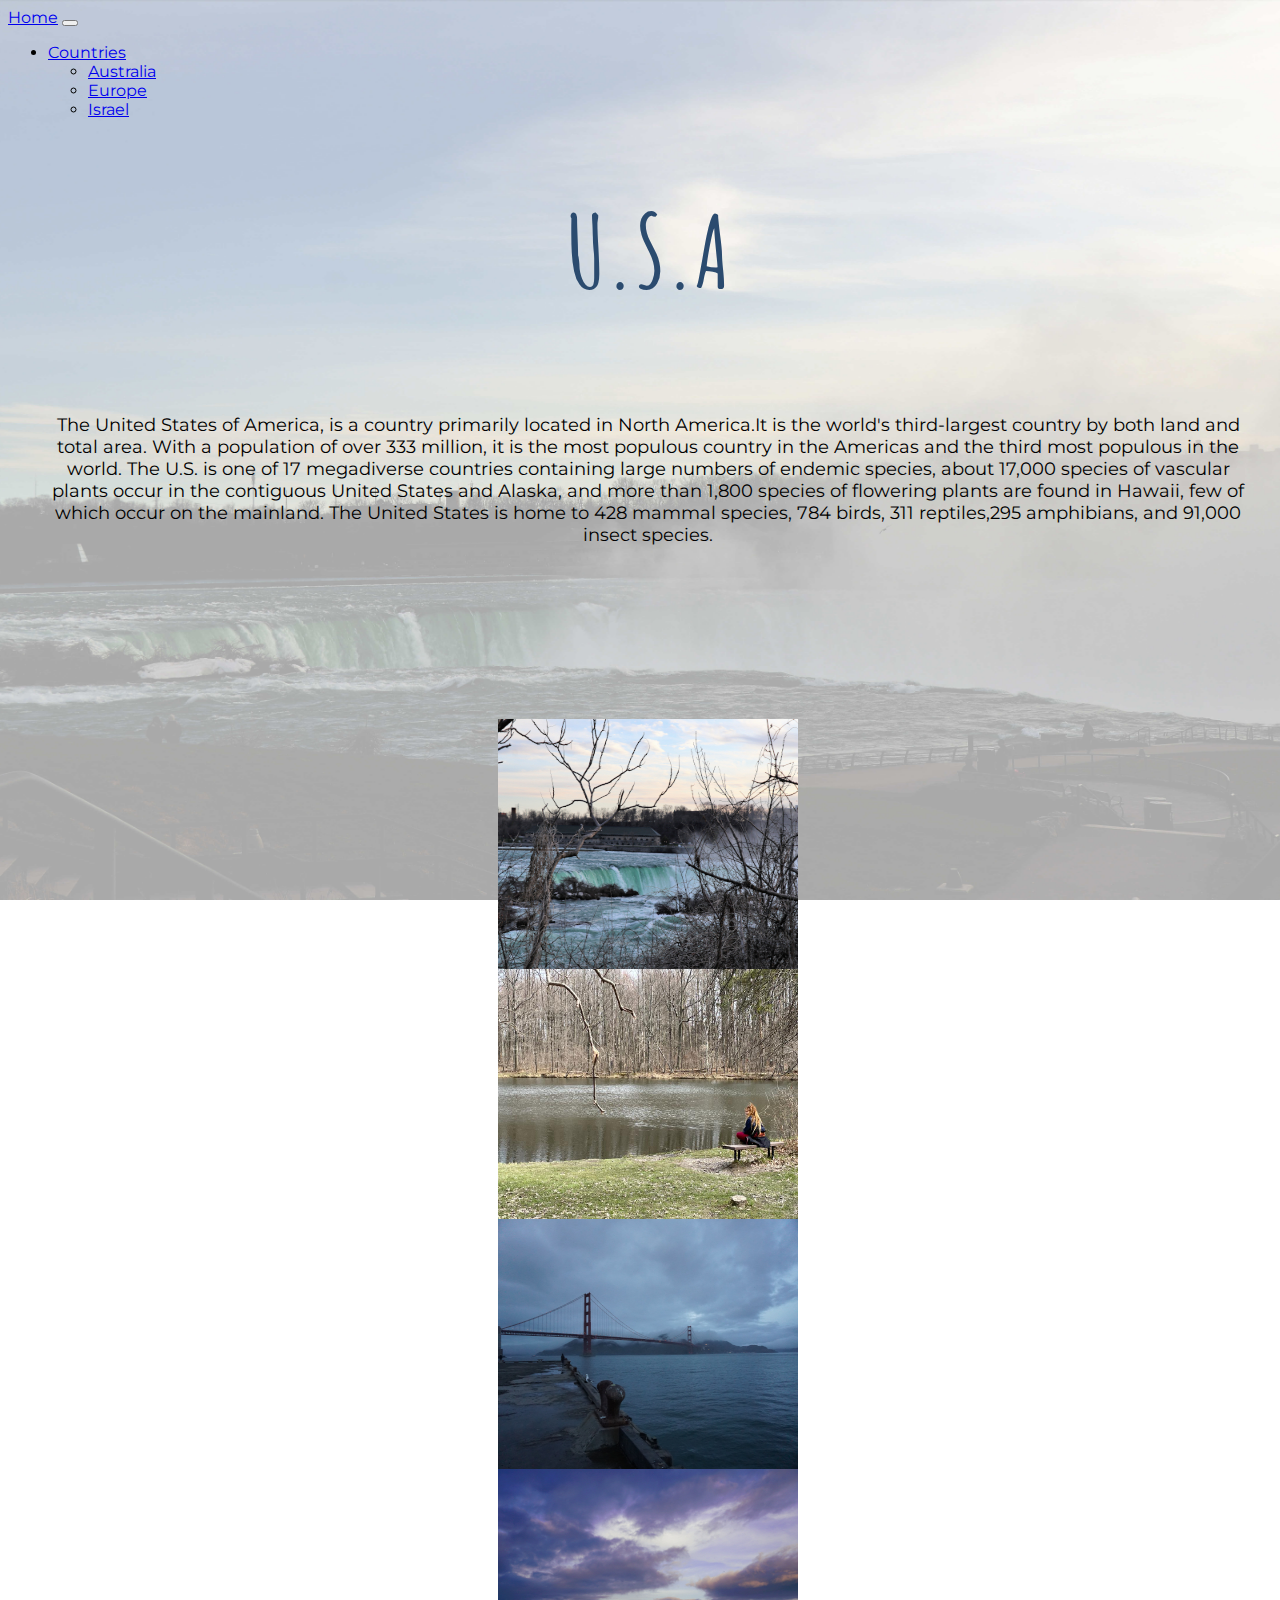
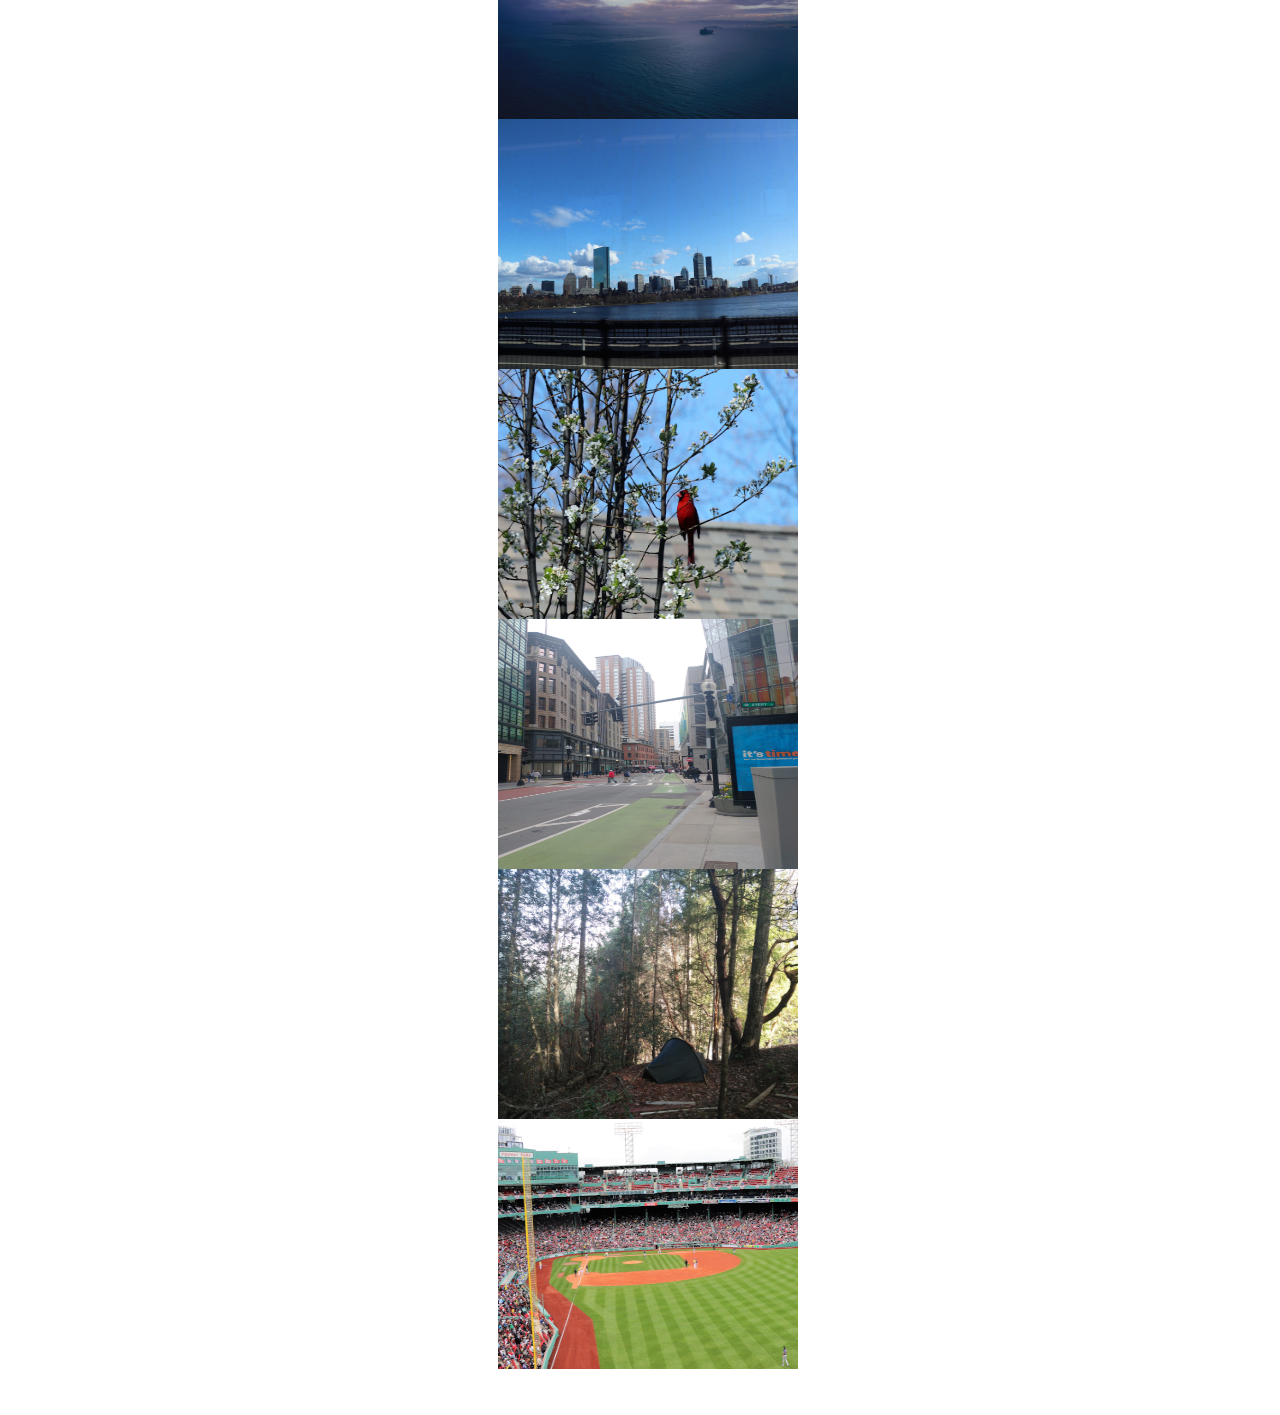
<file: U.S.A.html>
<!DOCTYPE html>
<html>
<head>
	<title>My Travels - U.S.A</title>
	<!-- Meta tags -->
	<meta charset="utf-8">
    <meta name="viewport" content="width=device-width, initial-scale=1, shrink-to-fit=no">

	<!-- Google fonts -->
	<link rel="preconnect" href="https://fonts.googleapis.com"><link rel="preconnect" href="https://fonts.gstatic.com" crossorigin><link href="https://fonts.googleapis.com/css2?family=Caveat&family=Montserrat&display=swap" rel="stylesheet">

		<link rel="preconnect" href="https://fonts.googleapis.com">
	<link rel="preconnect" href="https://fonts.gstatic.com" crossorigin>
	<link href="https://fonts.googleapis.com/css2?family=Amatic+SC&family=Caveat&family=Montserrat&display=swap" rel="stylesheet">

	<!-- Bootstrap -->
	<link href="https://cdn.jsdelivr.net/npm/bootstrap@5.2.3/dist/css/bootstrap.min.css" rel="stylesheet" integrity="sha384-rbsA2VBKQhggwzxH7pPCaAqO46MgnOM80zW1RWuH61DGLwZJEdK2Kadq2F9CUG65" crossorigin="anonymous">
	<!-- CSS -->
	<link rel="stylesheet" type="text/css" href="styleUSA.css">

<nav class="navbar navbar-expand-lg bg-body-tertiary">
  <div class="container-fluid">
    <a class="navbar-brand" href="index.html">Home</a>
    <button class="navbar-toggler" type="button" data-bs-toggle="collapse" data-bs-target="#navbarSupportedContent" aria-controls="navbarSupportedContent" aria-expanded="false" aria-label="Toggle navigation">
      <span class="navbar-toggler-icon"></span>
    </button>
    <div class="collapse navbar-collapse" id="navbarSupportedContent">
      <ul class="navbar-nav me-auto mb-2 mb-lg-0">
        <li class="nav-item dropdown">
          <a class="nav-link dropdown-toggle" href="#" role="button" data-bs-toggle="dropdown" aria-expanded="false">
            Countries
          </a>
          <ul class="dropdown-menu">
          	<li><a class="dropdown-item" href="Australia.html">Australia</a></li>
            <li><a class="dropdown-item" href="Europe.html">Europe</a></li>
            <li><a class="dropdown-item" href="Israel.html">Israel</a></li>
          </ul>
        </li>
    </div>
  </div>
</nav>
</head>
<body>
	<center>
	<div class= "titlepos">
		<h1>U.S.A</h1><br>
	</div>

<div class="row text-center d-flex justify-content-center h-100">
<div class ="row story d-flex justify-content-center h-100">

	<p class= "col col-lg-8 buff">The United States of America, is a country primarily located in North America.It is the world's third-largest country by both land and total area. With a population of over 333 million, it is the most populous country in the Americas and the third most populous in the world. The U.S. is one of 17 megadiverse countries containing large numbers of endemic species, about 17,000 species of vascular plants occur in the contiguous United States and Alaska, and more than 1,800 species of flowering plants are found in Hawaii, few of which occur on the mainland. The United States is home to 428 mammal species, 784 birds, 311 reptiles,295 amphibians, and 91,000 insect species.
 </div></div><br><br><br><br><br><br><br>


<div class:="container d-flex justify-content-center h-100">
	<div class="row gy-5  text-center">
		<div class="col col-lg-4 padl">
			<div class="gfg">
			<img src="Pics\Pics-USA\pic1.png">
			<h6 class="img-description">Niagra Falls, NY</h6>
			</div>
		</div>
		<div class="col col-lg-4 padrl">
			<div class="gfg">
			<img src="Pics\Pics-USA\pic2.jpeg">
			<h6 class="img-description">Buffalo, NY</h6>
			</div>
		</div>
		<div class="col col-lg-4 padr">
			<div class="gfg">
			<img src="Pics\Pics-USA\pic3.jpg">
			<h6 class="img-description">Golden Gate Bridge, San Francisco</h6>
		</div>
		</div>
	
		<div class="col col-lg-4 padl">
			<div class="gfg">
			<img src="Pics\Pics-USA\pic4.jpg">
			<h6 class="img-description">San Francisco bay</h6>
		</div>
		</div>
		<div class="col col-lg-4 padrl">
			<div class="gfg">
			<img src="Pics\Pics-USA\pic5.png">
			<h6 class="img-description">Boston skyline</h6>
		</div>
		</div>
		<div class="col col-lg-4 padr">
			<div class="gfg ">
			<img src="Pics\Pics-USA\pic666.png">
			<h6 class="img-description">Northern Cardinal, Lexington MA</h6>
		</div>
		</div>
		<div class="col col-lg-4 padl">
			<div class="gfg">
			<img src="Pics\Pics-USA\pic7.jpeg">
			<h6 class="img-description">Boston</h6>
		</div>
		</div>
		<div class="col col-lg-4 padrl">
			<div class="gfg">
			<img src="Pics\Pics-USA\pic8.jpg">
			<h6 class="img-description">In the woods, California</h6>
		</div>
		</div>
		<div class="col col-lg-4 padr">
			<div class="gfg ">
			<img src="Pics\Pics-USA\pic9.png">
			<h6 class="img-description">Boston Red Sox game, Boston</h6>
		</div>
		</div>
		</div>
	</div>
</div>





<script src="https://cdn.jsdelivr.net/npm/bootstrap@5.2.3/dist/js/bootstrap.bundle.min.js" integrity="sha384-kenU1KFdBIe4zVF0s0G1M5b4hcpxyD9F7jL+jjXkk+Q2h455rYXK/7HAuoJl+0I4" crossorigin="anonymous"></script>

<br><br>

</body>
</html>
</file>
<file: Styletravelindex.css>
*{
	font-family: 'Caveat', cursive;
	font-family: 'Montserrat', sans-serif;

}

body
{
	width: 100%;
 	height: 100%;
	background: url(Pics/Home/backgroundimage.jpg) no-repeat center center fixed;
	-webkit-background-size: cover;
  	-moz-background-size: cover;
 	-o-background-size: cover;
	background-size: cover;
}

 .dropdown-menu{
	background:none;
	border:none;
}

.dropdown-item:hover{
	font-weight:bold;
	background:none;
}


h2{
	font-family: 'Amatic SC', cursive;
	font-size:70px;
	color:#2B4B6F;
}

.titlepos{
	margin-top:90px;
}


img{
	Height: 150px;
	width: 200px;
	border: 1px solid:black;
	transition: all 1s;
	z-index: 1;
	border-radius:20px;
}
.story{
	font-size:18px;
	padding-top:10px;
	margin-bottom:40px;
}

.buff{
/*	margin:5px;*/
/*	font-family: 'Amatic SC', cursive;*/

}

/*
img:hover {
	opacity:0.3;
}*/

.gfg{
	Height: 150px;
	width: 200px;
	position:obsolute;

}

.img-description{
/*	opacity:0;*/
	position:relative;
	bottom:90px;
/*	bottom:35px;
	cursor: default;
	z-index: -1;*/
	color:#2B4B6F;
	font-size:25px;
}


.gfg:hover .img-description {
	opacity:1;
	transition: all 1s;
	padding:0;
	animate__bounce
}



.row{
	justify-content:center;
	max-width:1230px;

}


.col{
	display:flex;
	justify-content:center;
}



.container{
	display:flex;
	justify-content:center;
	margin:0 auto;
}

button{
padding: 0;
border: none;
background: none;
Height: 150px;
	width: 200px;
}

a{
	text-decoration:none;
}

.anim:hover{
	animation: pulse;
	animation-duration: 700ms; 
}
</file>
<file: styleaus.css>
*{
	font-family: 'Caveat', cursive;
	font-family: 'Montserrat', sans-serif;

}

body
{
	width: 100%;
 	height: 100%;
	background: url(Pics/Pics-Aus/ausiebackground3update.jpg) no-repeat center center fixed;
	-webkit-background-size: cover;
  	-moz-background-size: cover;
 	-o-background-size: cover;
	background-size: cover;
}

 .dropdown-menu{
	background:none;
	border:none;
}

.dropdown-item:hover{
	font-weight:bold;
	background:none;
}


h1{
	font-family: 'Amatic SC', cursive;
	font-size:100px;
	color:#2B4B6F;
}

.titlepos{
	margin-top:50px;
}


img{
	Height: 250px;
	width: 300px;
	border: 1px solid:black;
	transition: all 1s;
	z-index: 1;
}
.story{
	font-size:18px;
	padding-top:10px;
	margin-bottom:40px;
}

.buff{
	margin:5px;
}


img:hover {
	opacity:0.3;
}

.gfg{
	Height: 250px;
	width: 300px;
	position:obsolute;
}

.img-description{
	opacity:0;
	position:relative;
	bottom:35px;
	cursor: default;
	z-index: -1;
	font-size:13px;
}


.gfg:hover .img-description {
	opacity:1;
	transition: all 1s;
	padding:0;
}



.row{
	justify-content:center;
	max-width:1230px;

}


.col{
	display:flex;
	justify-content:center;
}



.container{
	display:flex;
	justify-content:center;
	margin:0 auto;
}
</file>
<file: styleeurope.css>
*{
	font-family: 'Caveat', cursive;
	font-family: 'Montserrat', sans-serif;

}

body
{
	width: 100%;
 	height: 100%;
	background: url(Pics/Pics-Europe/backimg22.jpg) no-repeat center center fixed;
	-webkit-background-size: cover;
  	-moz-background-size: cover;
 	-o-background-size: cover;
	background-size: cover;
}

 .dropdown-menu{
	background:none;
	border:none;
}

.dropdown-item:hover{
	font-weight:bold;
	background:none;
}


h1{
	font-family: 'Amatic SC', cursive;
	font-size:100px;
	color:#2B4B6F;
}

.titlepos{
	margin-top:30px;
	margin-bottom:20px;
}


img{
	Height: 250px;
	width: 300px;
	border: 1px solid:black;
	transition: all 1s;
	z-index: 1;
}
.story{
	font-size:18px;
	padding-top:10px;
	margin-bottom:40px;
}
.buff{
	margin:5px;
}


img:hover {
	opacity:0.3;
}

.gfg{
	Height: 250px;
	width: 300px;
	position:obsolute;
}

.img-description{
	opacity:0;
	position:relative;
	bottom:35px;
	cursor: default;
	z-index: -1;
	font-size:13px;
}


.gfg:hover .img-description {
	opacity:1;
	transition: all 1s;
	padding:0;
}



.row{
	justify-content:center;
	max-width:1230px;

}


.col{
	display:flex;
	justify-content:center;
}



.container{
	display:flex;
	justify-content:center;
	margin:0 auto;
}
</file>
<file: styleisrael.css>
*{
	font-family: 'Caveat', cursive;
	font-family: 'Montserrat', sans-serif;

}

body
{
	width: 100%;
 	height: 100%;
	background: url(Pics/Pics-Israel/backgroundimg3.jpg) no-repeat center center fixed;
	-webkit-background-size: cover;
  	-moz-background-size: cover;
 	-o-background-size: cover;
	background-size: cover;
}

 .dropdown-menu{
	background:none;
	border:none;
}

.dropdown-item:hover{
	font-weight:bold;
	background:none;
}


h1{
	font-family: 'Amatic SC', cursive;
	font-size:100px;
	color:#2B4B6F;
}

.titlepos{
		margin-top:30px;
	margin-bottom:20px;
}


img{
	Height: 250px;
	width: 300px;
	border: 1px solid:black;
	transition: all 1s;
	z-index: 1;
}
.story{
	font-size:18px;
	padding-top:10px;
	margin-bottom:40px;
}

.buff{
	margin:5px;
}


img:hover {
	opacity:0.3;
}

.gfg{
	Height: 250px;
	width: 300px;
	position:obsolute;
}

.img-description{
	opacity:0;
	position:relative;
	bottom:35px;
	cursor: default;
	z-index: -1;
	font-size:13px;
}


.gfg:hover .img-description {
	opacity:1;
	transition: all 1s;
	padding:0;
}



.row{
	justify-content:center;
	max-width:1230px;

}


.col{
	display:flex;
	justify-content:center;
}



.container{
	display:flex;
	justify-content:center;
	margin:0 auto;
}
</file>
<file: styleUSA.css>
*{
	font-family: 'Caveat', cursive;
	font-family: 'Montserrat', sans-serif;

}

body
{
	width: 100%;
 	height: 100%;
	background: url(Pics/Pics-USA/backgroundimg12.png) no-repeat center center fixed;
	-webkit-background-size: cover;
  	-moz-background-size: cover;
 	-o-background-size: cover;
	background-size: cover;
}

 .dropdown-menu{
	background:none;
	border:none;
}

.dropdown-item:hover{
	font-weight:bold;
	background:none;
}


h1{
	font-family: 'Amatic SC', cursive;
	font-size:100px;
	color:#2B4B6F;
}

.titlepos{
	margin-top:50px;
}


img{
	Height: 250px;
	width: 300px;
	border: 1px solid:black;
	transition: all 1s;
	z-index: 1;
}
.story{
	font-size:18px;
	padding-top:10px;
	margin-bottom:40px;
}

.buff{
	margin:5px;
}


img:hover {
	opacity:0.3;
}

.gfg{
	Height: 250px;
	width: 300px;
	position:obsolute;
}

.img-description{
	opacity:0;
	position:relative;
	bottom:35px;
	cursor: default;
	z-index: -1;
	font-size:13px;
}


.gfg:hover .img-description {
	opacity:1;
	transition: all 1s;
	padding:0;
}



.row{
	justify-content:center;
	max-width:1230px;

}


.col{
	display:flex;
	justify-content:center;
}



.container{
	display:flex;
	justify-content:center;
	margin:0 auto;
}
</file>
